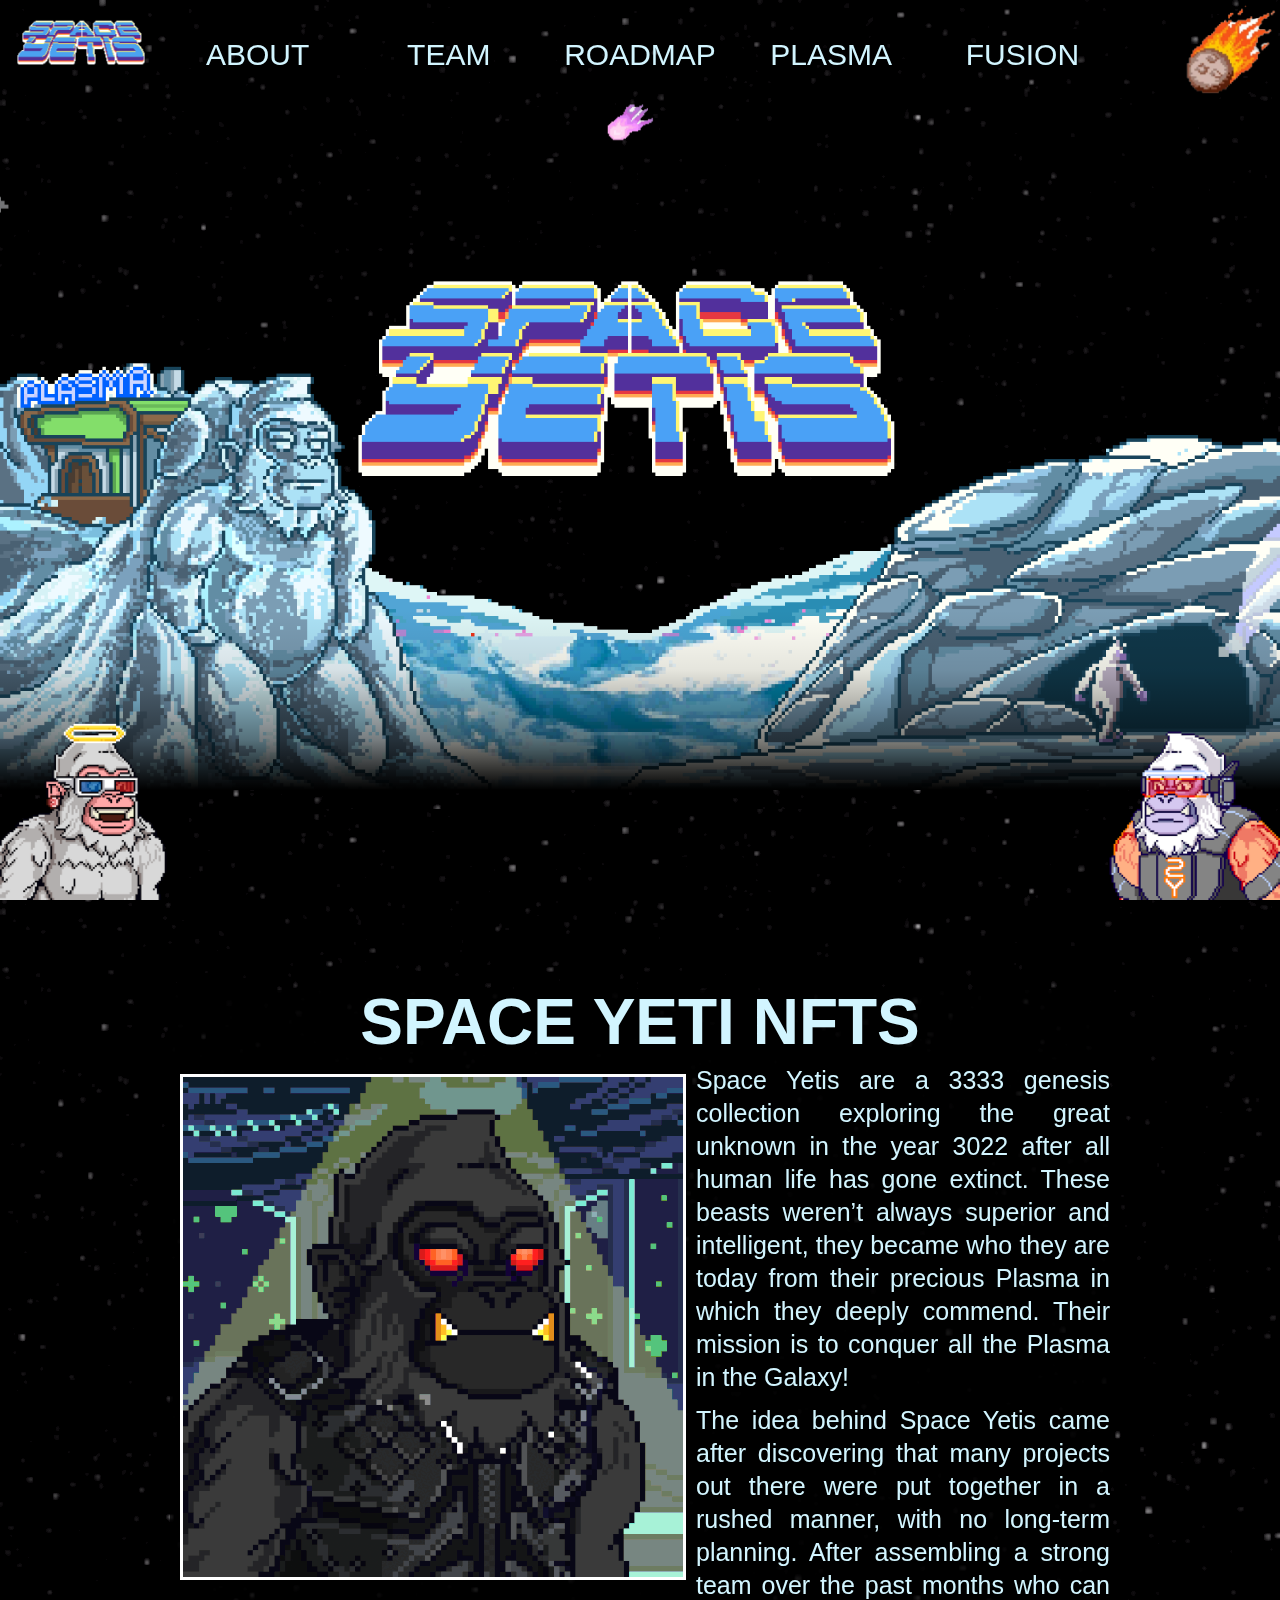
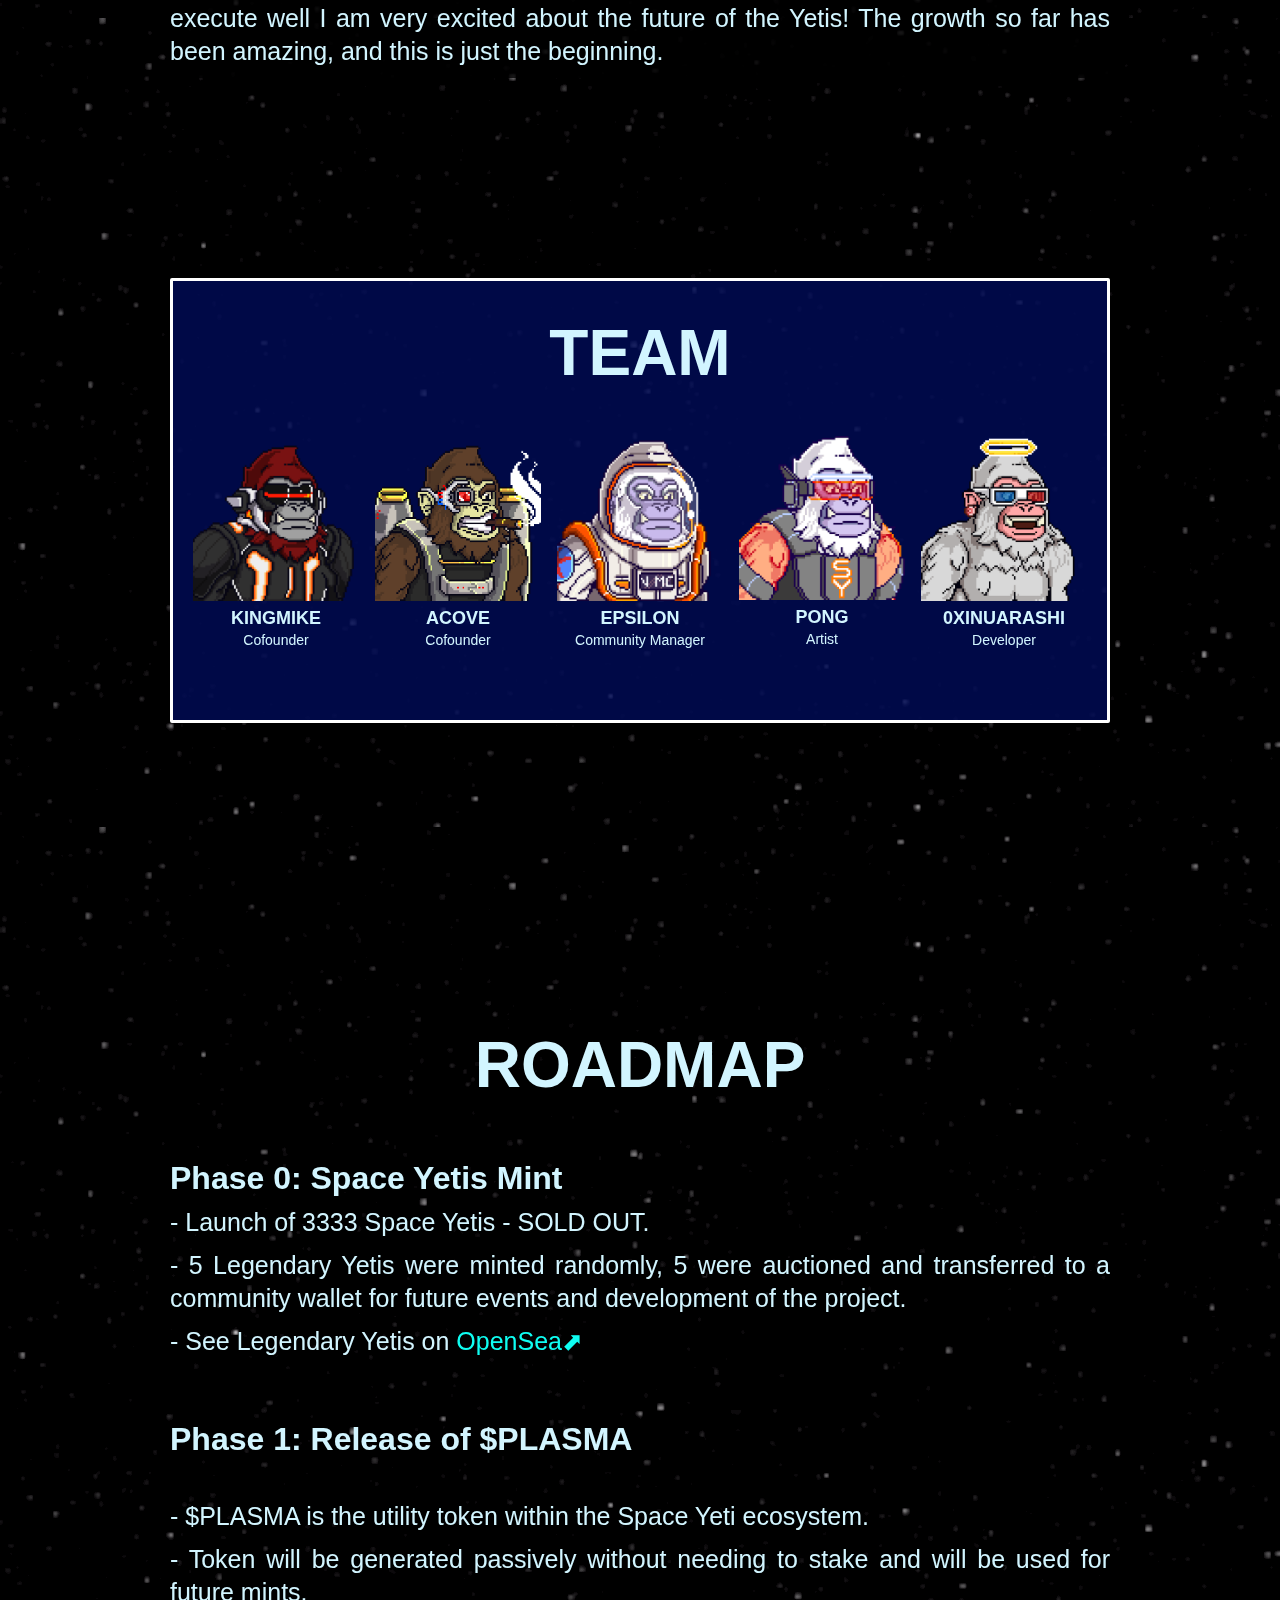
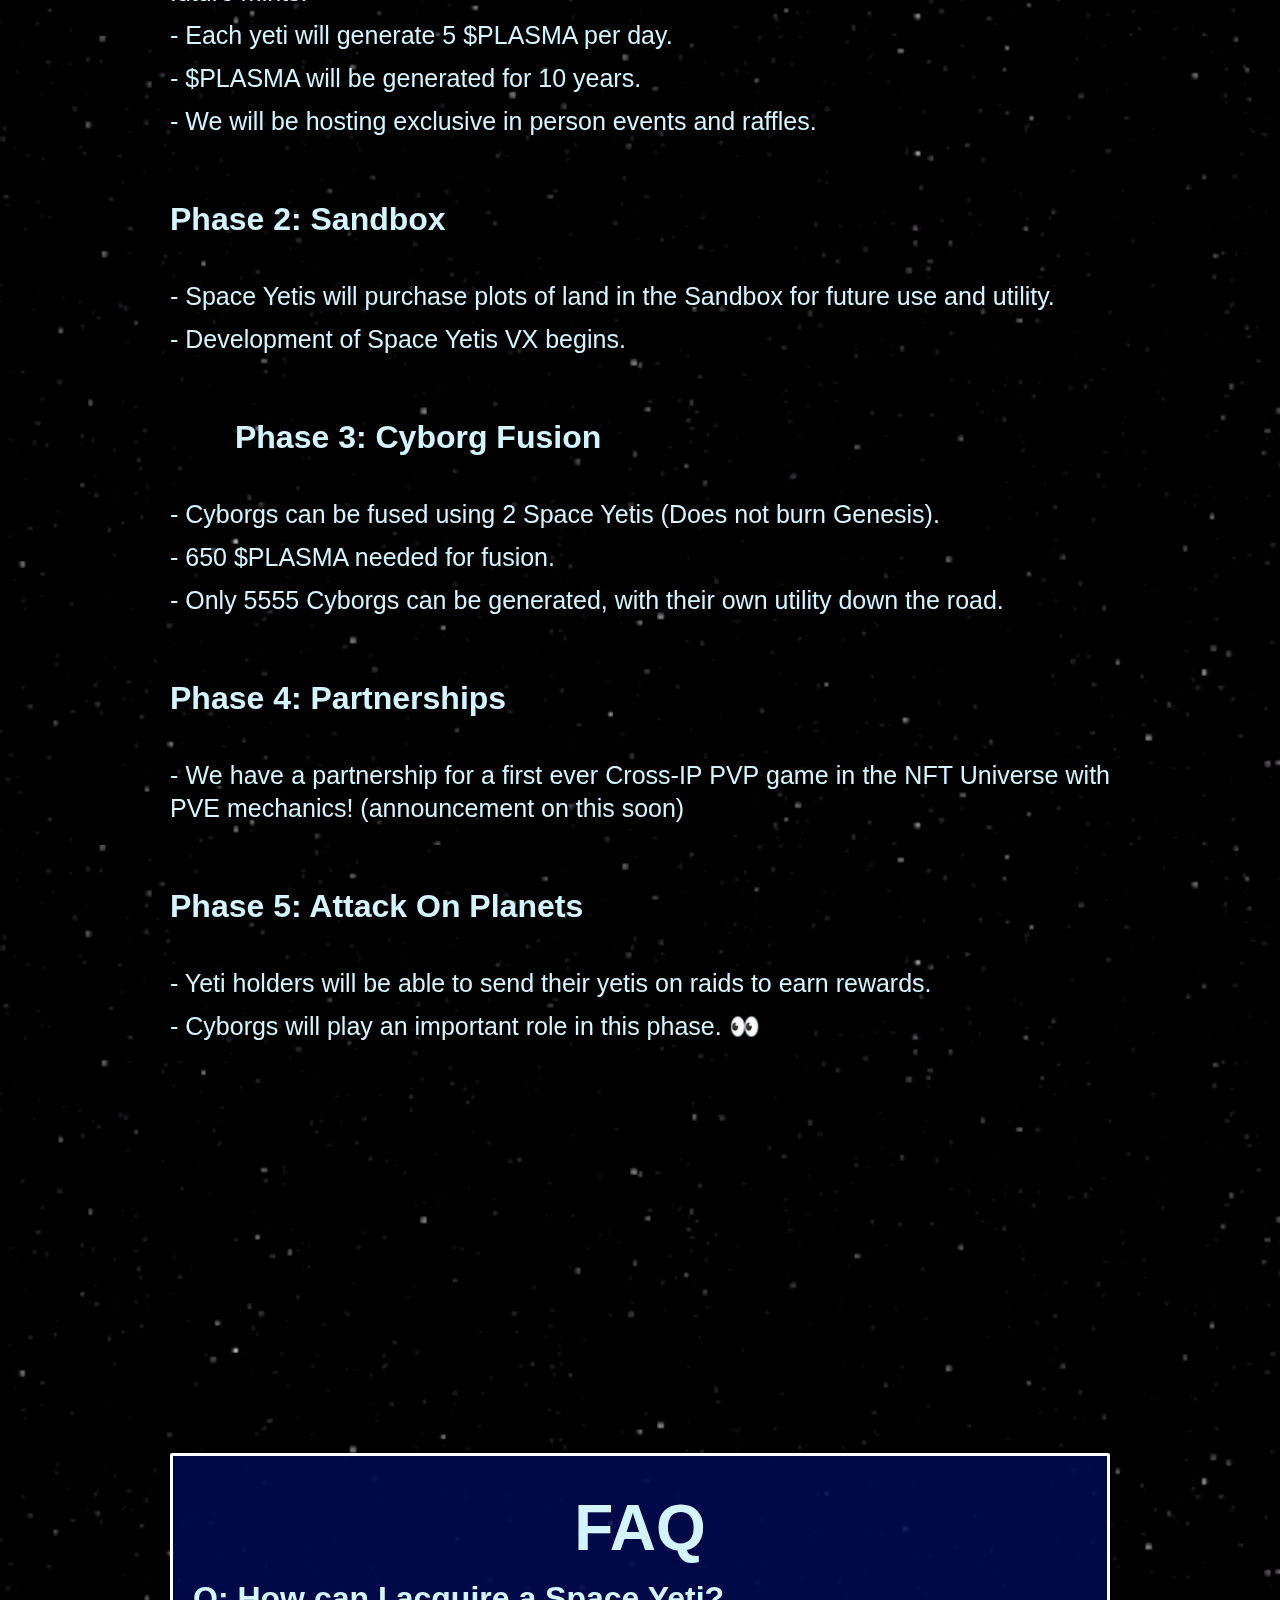
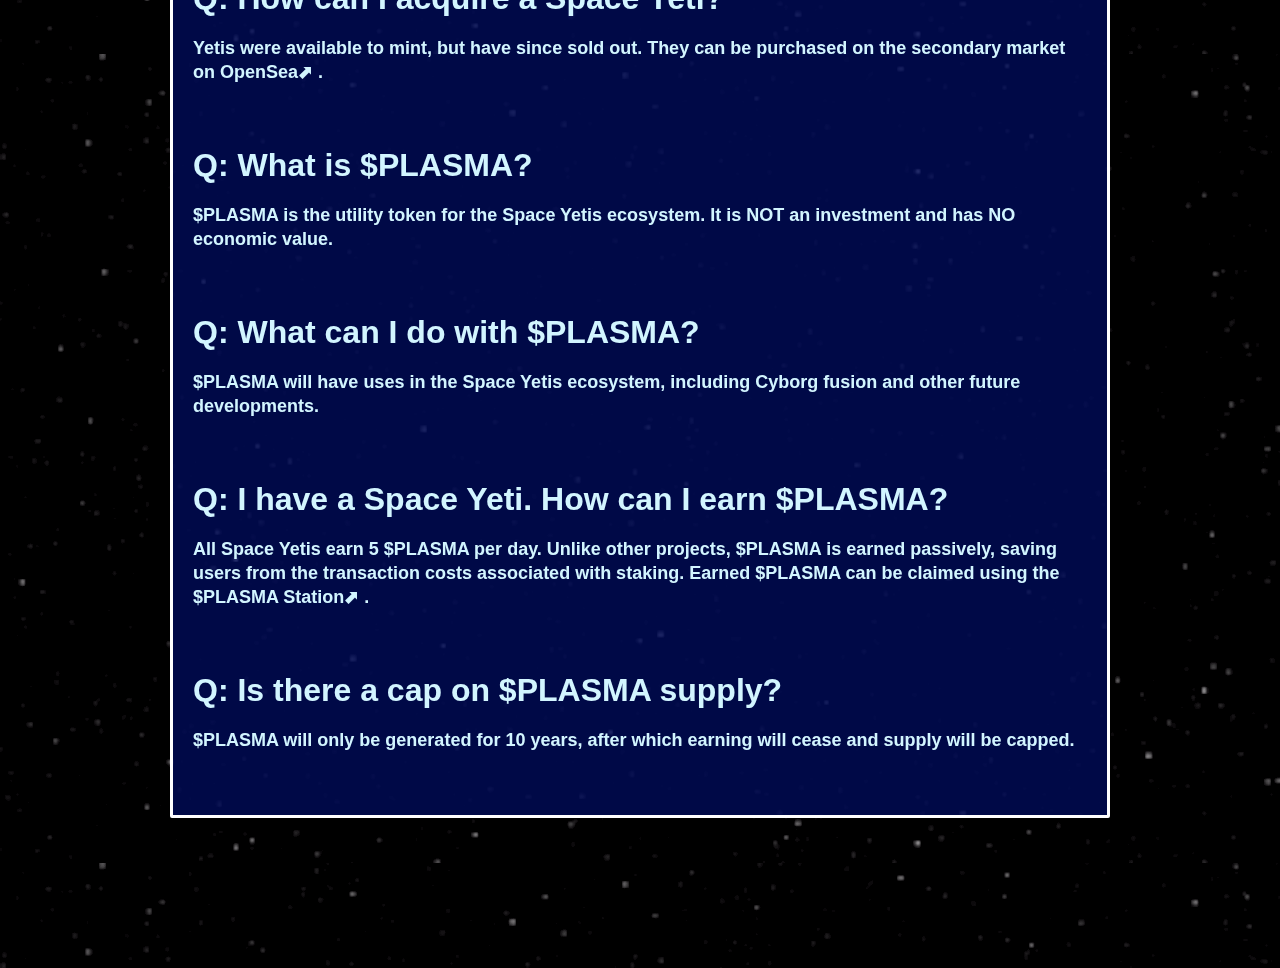
<file: index.html>
<!DOCTYPE html>
<html data-wf-page="611d0d9b752438d09b44e08e" data-wf-site="611d0d9b752438eba744e08d">
   <head>
      <meta charset="utf-8">
      <title>Space Yetis</title>
      <meta content="Space Yetis are a 3333 genesis collection exploring the great unknown in the year 3022 after all human life has gone extinct. Their mission is to conquer all the Plasma in the Galaxy!" name="description">
      <meta content="Space Yetis" property="og:title">
      <meta content="Space Yetis are a 3333 genesis collection exploring the great unknown in the year 3022 after all human life has gone extinct. Their mission is to conquer all the Plasma in the Galaxy!" property="og:description">
      <meta content="Space Yetis" property="twitter:title">
      <meta content="Space Yetis are a 3333 genesis collection exploring the great unknown in the year 3022 after all human life has gone extinct. Their mission is to conquer all the Plasma in the Galaxy!" property="twitter:description">
      <meta property="og:type" content="website">
      <meta property="og:image" content="https://raw.githubusercontent.com/saintmaxi/space-yetis/main/images/epsilon.png">
      <meta property="og:image:width" content="300">
      <meta property="og:image:height" content="300">
      <meta name="twitter:image" content="https://raw.githubusercontent.com/saintmaxi/space-yetis/main/images/epsilon.png"/> 
      <meta content="width=device-width, initial-scale=1" name="viewport">
      <meta content="Webflow" name="generator">
      <script src="js/webflow.js" type="text/javascript"></script>
      <link href="https://fonts.cdnfonts.com/css/minecraft-3" rel="stylesheet">
      <link href="css/yetis.webflow.css" rel="stylesheet" type="text/css">
      <link href="css/normalize.css" rel="stylesheet" type="text/css">
      <link href="css/index.css" rel="stylesheet" type="text/css">
      <script type="text/javascript">!function(o,c){var n=c.documentElement,t=" w-mod-";n.className+=t+"js",("ontouchstart"in o||o.DocumentTouch&&c instanceof DocumentTouch)&&(n.className+=t+"touch")}(window,document);</script>
      <link href="images/favicon.png" rel="shortcut icon" type="image/x-icon">
      <link href="images/webclip.png" rel="apple-touch-icon">
   </head>
   <body class="body">
      <img src="images/comet.png" class="fall meteor1">
      <img src="images/meteor.png" class="fall meteor2">
      <img src="images/meteor.png" class="fall meteor3">
      <img src="images/comet.png" class="fall meteor4">
      <img src="images/comet.png" class="fall meteor5">
      <img src="images/meteor.png" class="fall meteor6">
      <img src="images/ufo.png" class="ufo">


      <img src="images/inu-yeti.png" class="fix"/>
      <img src="images/yeti-base2.png" class="fix2"/>
      <a href="/#"><img id="logo" src="images/logo-cropped.gif"></a>
      <div id="top" class="section star-background wf-section">
         <div class="header w-container">
            <div class="w-layout-grid grid-header hide-on-mobile">
               <a href="./#about" class="link w-inline-block">
                  <div class="header-menu">ABOUT</div>
               </a>
               <a href="./#team" class="link w-inline-block">
                  <div class="header-menu">TEAM</div>
               </a>
               <a href="./#roadmap" class="link w-inline-block">
                  <div class="header-menu">ROADMAP</div>
               </a>
                  <a href="./plasma.html" class="link w-inline-block">
                  <div class="header-menu">PLASMA</div>
               </a>
               <a href="./fusion.html" class="link w-inline-block">
                  <div class="header-menu">FUSION</div>
               </a>
            </div>
            <div class="hide-on-desktop">
               <div style="text-align: center;">
                  <a href="./#about" class="link w-inline-block" style="width: 30%;">
                     <div class="header-menu">ABOUT</div>
                  </a>
                  <a href="./#team" class="link w-inline-block" style="width: 30%;">
                     <div class="header-menu">TEAM</div>
                  </a>
                  <a href="./#roadmap" class="link w-inline-block" style="width: 30%;">
                     <div class="header-menu">ROADMAP</div>
                  </a>
               </div>
               <div style="text-align: center;">
                  <a href="./plasma.html" class="link w-inline-block" style="width: 35%;">
                     <div class="header-menu">PLASMA</div>
                  </a>
                  <a href="./fusion.html" class="link w-inline-block" style="width: 35%;">
                     <div class="header-menu">FUSION</div>
                  </a>
               </div>
            </div>
         </div>
      </div>
      <div class="section banner wf-section hide-on-mobile">
         <img src="images/bannergif.gif" loading="lazy" alt="" class="banner-img banner-img3">
         <div class="gradiant"></div>
      </div>
      <div id="about" class="section body-section body-1 wf-section">
         <div class="container w-container box2">
                  <div style="text-align: center;">
                     <h1 class="body-heading section-title yeti-title">SPACE YETI NFTS</h1>
                        <img id = "main-yeti" src="images/yegis.gif" loading="lazy" alt="">
                     <div class="body-text">
                        <p>Space Yetis are a 3333 genesis collection exploring the great unknown in the year 3022 after all human life has gone extinct. These beasts weren’t always superior and intelligent, they became who they are today from their precious Plasma in which they deeply commend. Their mission is to conquer all the Plasma in the Galaxy! </p>
                        <p>The idea behind Space Yetis came after discovering that many projects out there were put together in a rushed manner, with no long-term planning. After assembling a strong team over the past months who can execute well I am very excited about the future of the Yetis! The growth so far has been amazing, and this is just the beginning. </p>
                     </div>
                  </div>
         </div>
      </div>
      <div id="team" class="section body-1 wf-section">
         <div class="container w-container box  w-container2">
         <div class="container w-container">
            <h1 class="body-heading center-div section-title">TEAM</h1>
         </div>
         <div class="container w-container">
            <div class="w-layout-grid grid">
               <div class="link w-inline-block center-div">
                  <img src="images/Mike.png" loading="lazy" width="180" sizes="(max-width: 400px) alt="" style="transform: translate3d(0px, 0px, 0px) scale3d(1, 1, 1) rotateX(0deg) rotateY(0deg) rotateZ(0deg) skew(0deg, 0deg); transform-style: preserve-3d;">
                  <h4 class="heading-5 team">KINGMIKE</h4>
                  Cofounder
               </div>
               <div class="link w-inline-block center-div">
                  <img src="images/acove.png" loading="lazy" width="180" sizes="(max-width: 400px) alt="" style="transform: translate3d(0px, 0px, 0px) scale3d(1, 1, 1) rotateX(0deg) rotateY(0deg) rotateZ(0deg) skew(0deg, 0deg); transform-style: preserve-3d;">
                  <h4 class="heading-5 team">ACOVE</h4>
                  Cofounder
               </div>
               <div class="link w-inline-block center-div">
                  <img src="images/epsilon.png" loading="lazy" width="180" sizes="(max-width: 400px) alt="" style="transform: translate3d(0px, 0px, 0px) scale3d(1, 1, 1) rotateX(0deg) rotateY(0deg) rotateZ(0deg) skew(0deg, 0deg); transform-style: preserve-3d;">
                  <h4 class="heading-5  team">EPSILON</h4>
                  Community Manager
               </div>
               <div class="link w-inline-block center-div">
                  <img src="images/pong.png" loading="lazy" width="180" sizes="(max-width: 400px) 86vw, 248px" alt="" style="transform: translate3d(0px, 0px, 0px) scale3d(1, 1, 1) rotateX(0deg) rotateY(0deg) rotateZ(0deg) skew(0deg, 0deg); transform-style: preserve-3d;">
                  <h4 class="heading-5 team">PONG</h4>
                  Artist
               </div>
               <div class="link w-inline-block center-div">
                  <img src="images/inu-yeti.png" loading="lazy" width="180" sizes="(max-width: 400px) 86vw, 248px" alt="" style="transform: translate3d(0px, 0px, 0px) scale3d(1, 1, 1) rotateX(0deg) rotateY(0deg) rotateZ(0deg) skew(0deg, 0deg); transform-style: preserve-3d;">
                  <h4 class="heading-5 team">0XINUARASHI</h4>
                  Developer
               </div>
            </div>
         </div>
          </div>
      </div>

      <div id="roadmap" class="section body-1 wf-section">
         <div class="container w-container">
            <div id="inner-roadmap" class="scroll">
               <h1 class="body-heading section-title">ROADMAP</h1>
               <div class="body-text">
                  <br>
                  <h2 class="body-heading">Phase 0: Space Yetis Mint</h2>
                  <p>- Launch of 3333 Space Yetis - SOLD OUT.</p>
                  <p>- 5 Legendary Yetis were minted randomly, 5 were auctioned and transferred to a community wallet for future events and development of the project.</p>
                  <p>- See Legendary Yetis on <a href="https://opensea.io/collection/space-yetis-official?search[sortAscending]=true&search[sortBy]=PRICE&search[stringTraits][0][name]=LEGENDARY&search[stringTraits][0][values][0]=Pepe%20Yeti&search[stringTraits][0][values][1]=Monkey%20King%20Yeti&search[stringTraits][0][values][2]=Mecha%20Yeti&search[stringTraits][0][values][3]=Custom%20Yeti%202&search[stringTraits][0][values][4]=Custom%20Yeti%201&search[stringTraits][0][values][5]=Chewbacca%20Yeti&search[stringTraits][0][values][6]=Celestial%20Yeti&search[stringTraits][0][values][7]=Astro%20Yeti&search[stringTraits][0][values][8]=Alien%20Yeti&search[stringTraits][0][values][9]=Alpha%20Yeti" style="color: #0FFEF2" target="_blank" class="link">OpenSea⬈</a></p>
                  <br>
                  <h2 class="body-heading">Phase 1: Release of $PLASMA</h2>
                  <br>
                  <p>- $PLASMA is the utility token within the Space Yeti ecosystem.</p>
                  <p>- Token will be generated passively without needing to stake and will be used for future mints.</p>
                  <p>- Each yeti will generate 5 $PLASMA per day.</p>
                  <p>- $PLASMA will be generated for 10 years.</p>
                  <p>- We will be hosting exclusive in person events and raffles.</p>
                  <br>
                  <h2 class="body-heading">Phase 2: Sandbox</h2>
                  <br>
                  <p>- Space Yetis will purchase plots of land in the Sandbox for future use and utility.</p>
                  <p>- Development of Space Yetis VX begins.</p>
                  <br>
                  <h2 class="body-heading"><span class="one">></span><span class="two">></span><span class="three">></span> Phase 3: Cyborg Fusion</h2> 
                  <br>
                  <p>- Cyborgs can be fused using 2 Space Yetis (Does not burn Genesis).</p>
                  <p>- 650 $PLASMA needed for fusion.</p>
                  <p>- Only 5555 Cyborgs can be generated, with their own utility down the road.</p>
                  <br>
                  <h2 class="body-heading">Phase 4: Partnerships</h2>
                  <br>
                  <p>- We have a partnership for a first ever Cross-IP PVP game in the NFT Universe with PVE mechanics! (announcement on this soon)</p>
                  <br>
                  <h2 class="body-heading">Phase 5: Attack On Planets</h2>
                  <br>
                  <p>- Yeti holders will be able to send their yetis on raids to earn rewards.</p>
                  <p>- Cyborgs will play an important role in this phase. 👀</p>
               </div>
            </div>
         </div>
      </div>

      <div id="faq" class="section body-1 wf-section">
         <div class="container w-container box">
            <h1 class="body-heading section-title">FAQ</h1>
            <div class="body-text">
               <h2>Q: How can I acquire a Space Yeti?<h2>
               <h4>Yetis were available to mint, but have since sold out. They can be purchased on the secondary market on <a href="https://opensea.io/collection/space-yetis-official" target="_blank" class="link">OpenSea⬈</a> .</h4>
               <br>
               <h2>Q: What is $PLASMA?<h2>
               <h4>$PLASMA is the utility token for the Space Yetis ecosystem. It is NOT an investment and has NO economic value.</h4>
               <br>
               <h2>Q: What can I do with $PLASMA?<h2>
               <h4>$PLASMA will have uses in the Space Yetis ecosystem, including Cyborg fusion and other future developments.</h4>
               <br>
               <h2>Q: I have a Space Yeti. How can I earn $PLASMA?<h2>
               <h4>All Space Yetis earn 5 $PLASMA per day. Unlike other projects, $PLASMA is earned passively, saving users from the transaction costs associated with staking. Earned $PLASMA can be claimed using the <a href="plasma.html" target="_blank" class="link">$PLASMA Station⬈</a> .</h4>
               <br>
               <h2>Q: Is there a cap on $PLASMA supply?<h2>
               <h4>$PLASMA will only be generated for 10 years, after which earning will cease and supply will be capped.</h4>
               <br>
            </div>
         </div>
      </div>
      <div>
         <div class="section body-section footer wf-section">
            <div class="container w-container footer-section">
               <div class="w-row">
                  <a href="https://twitter.com/SpaceYetisNFT" target="_blank" class="link w-inline-block">
                     <img src="images/twitter.png" loading="lazy" alt="">
                  </a>
                  <a href="https://discord.gg/spaceyetisnft" target="_blank" class="link w-inline-block">
                     <img src="images/discord.png" loading="lazy" alt="">
                  </a>
                  <a href="https://opensea.io/collection/space-yetis-official" target="_blank" class="link w-inline-block">
                     <img src="images/opensea.png" loading="lazy" alt="">
                  </a>
                  <a href="https://looksrare.org/collections/0x33a39af0F83E9D46a055e6eEbde3296D26d916F4" target="_blank" class="link w-inline-block">
                     <img src="images/looks-green.png" loading="lazy" alt="">
                  </a>
                  <a href="https://etherscan.io/address/0x33a39af0f83e9d46a055e6eebde3296d26d916f4" target="_blank" class="link w-inline-block">
                     <img src="images/etherscan.png" loading="lazy" alt="">
                  </a>
               </div>
            </div>
         </div>
      </div>
      <script src="https://d3e54v103j8qbb.cloudfront.net/js/jquery-3.5.1.min.dc5e7f18c8.js?site=611d0d9b752438eba744e08d" type="text/javascript" integrity="sha256-9/aliU8dGd2tb6OSsuzixeV4y/faTqgFtohetphbbj0=" crossorigin="anonymous"></script>
      <script type="application/javascript"
         src="https://cdn-cors.ethers.io/lib/ethers-5.5.1.umd.min.js"></script>
      <link href="css/webflow.css" rel="stylesheet" type="text/css">
      <script src="./scripts/animations.js"></script>

   </body>
</html>
</file>
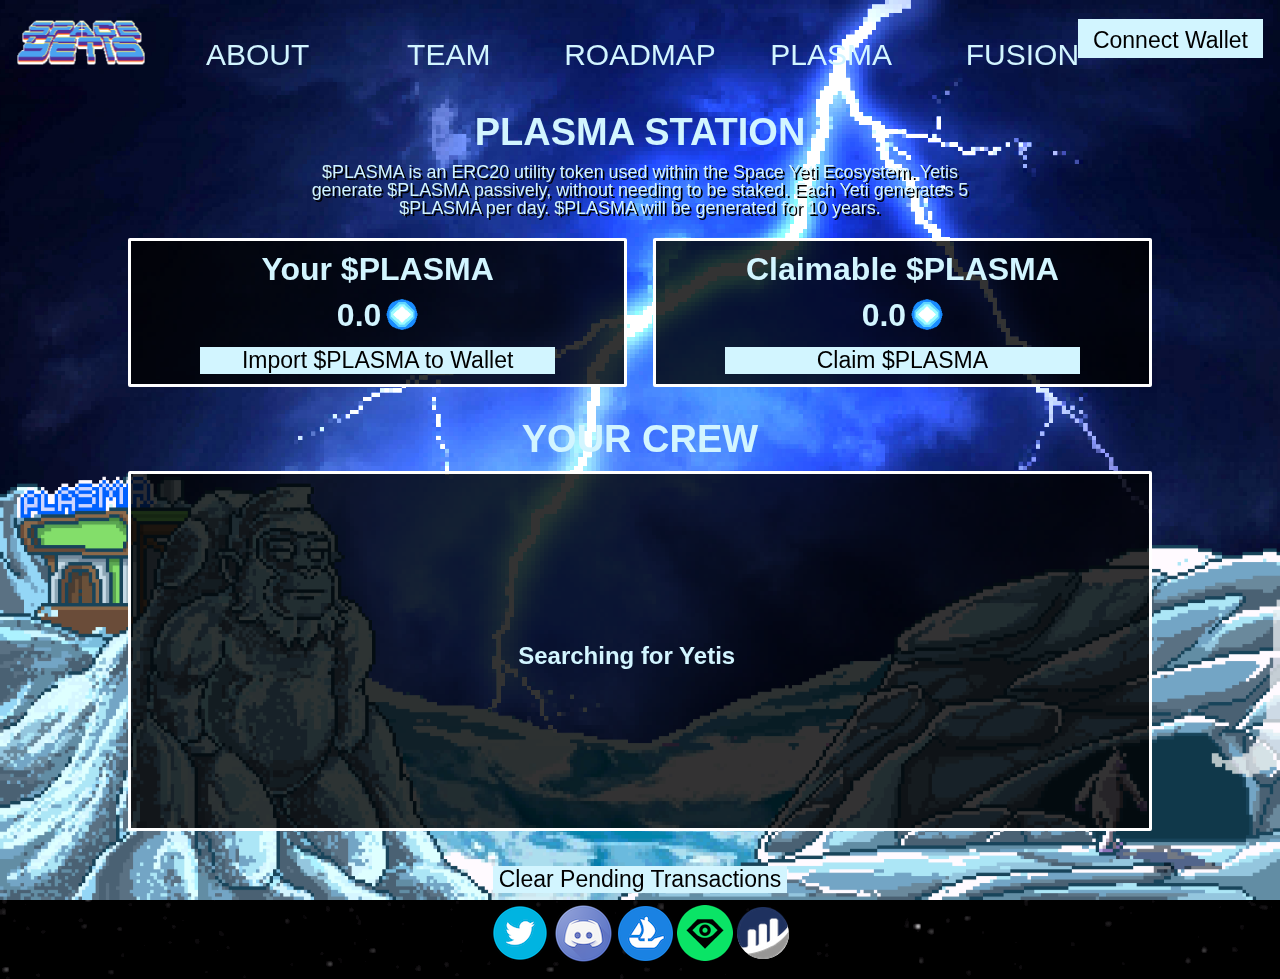
<file: plasma.html>
<!DOCTYPE html>
<html data-wf-page="611d0d9b752438d09b44e08e" data-wf-site="611d0d9b752438eba744e08d">
   <head>
      <meta charset="utf-8">
      <title>Space Yetis</title>
      <link href="css/MinecraftRegular-Bmg3.otf" rel="stylesheet" type="text/css"/>
      <link href="https://fonts.cdnfonts.com/css/minecraft-3" rel="stylesheet">
      <meta content="Space Yetis are a 3333 genesis collection exploring the great unknown in the year 3022 after all human life has gone extinct. Their mission is to conquer all the Plasma in the Galaxy!" name="description">
      <meta content="Space Yetis" property="og:title">
      <meta content="Space Yetis are a 3333 genesis collection exploring the great unknown in the year 3022 after all human life has gone extinct. Their mission is to conquer all the Plasma in the Galaxy!" property="og:description">
      <meta content="Space Yetis" property="twitter:title">
      <meta content="Space Yetis are a 3333 genesis collection exploring the great unknown in the year 3022 after all human life has gone extinct. Their mission is to conquer all the Plasma in the Galaxy!" property="twitter:description">
      <meta property="og:type" content="website">
      <meta property="og:image" content="https://raw.githubusercontent.com/saintmaxi/space-yetis/main/images/epsilon.png">
      <meta property="og:image:width" content="300">
      <meta property="og:image:height" content="300">
      <meta name="twitter:image" content="https://raw.githubusercontent.com/saintmaxi/space-yetis/main/images/epsilon.png"/> 
      <meta content="width=device-width, initial-scale=1" name="viewport">
      <meta content="Webflow" name="generator">
      <link href="css/normalize.css" rel="stylesheet" type="text/css">
      <link href="css/webflow.css" rel="stylesheet" type="text/css">
      <link href="css/yetis.webflow.css" rel="stylesheet" type="text/css">
      <link href="css/plasma.css" rel="stylesheet" type="text/css">
      <script type="text/javascript">!function(o,c){var n=c.documentElement,t=" w-mod-";n.className+=t+"js",("ontouchstart"in o||o.DocumentTouch&&c instanceof DocumentTouch)&&(n.className+=t+"touch")}(window,document);</script>
      <link href="images/favicon.png" rel="shortcut icon" type="image/x-icon">
      <link href="images/webclip.png" rel="apple-touch-icon">
   </head>
   <body class="body">
      <a href="/index.html"><img id="logo" src="images/logo-cropped.gif"></a>
      <span class="hide-on-mobile"><a id="account" href="#" class="button connect-button w-node-_7bf6e2c3-029b-2b2d-f2d4-ec4f2625100b-9b44e08e w-button" onclick=connect()>Connect Wallet</a></span>
      <div id="top" class="section star-background wf-section">
         <div class="header w-container">
            <div class="w-layout-grid grid-header hide-on-mobile">
               <a href="./#about" class="link w-inline-block">
                  <div class="header-menu">ABOUT</div>
               </a>
               <a href="./#team" class="link w-inline-block">
                  <div class="header-menu">TEAM</div>
               </a>
               <a href="./#roadmap" class="link w-inline-block">
                  <div class="header-menu">ROADMAP</div>
               </a>
               <a href="./plasma.html" class="link w-inline-block">
                  <div class="header-menu">PLASMA</div>
               </a>
               <a href="./fusion.html" class="link w-inline-block">
                  <div class="header-menu">FUSION</div>
               </a>
            </div>
            <div class="hide-on-desktop">
               <div style="text-align: center;">
                  <a href="./#about" class="link w-inline-block" style="width: 30%;">
                     <div class="header-menu">ABOUT</div>
                  </a>
                  <a href="./#team" class="link w-inline-block" style="width: 30%;">
                     <div class="header-menu">TEAM</div>
                  </a>
                  <a href="./#roadmap" class="link w-inline-block" style="width: 30%;">
                     <div class="header-menu">ROADMAP</div>
                  </a>
               </div>
               <div style="text-align: center;">
                  <a href="./plasma.html" class="link w-inline-block" style="width: 35%;">
                     <div class="header-menu">PLASMA</div>
                  </a>
                  <a href="./fusion.html" class="link w-inline-block" style="width: 35%;">
                     <div class="header-menu">FUSION</div>
                  </a>
               </div>
            </div>
            <span class="hide-on-desktop" style="text-align: center;">
               <a id="mobile-account" href="#" class="button connect-button w-node-_7bf6e2c3-029b-2b2d-f2d4-ec4f2625100b-9b44e08e w-button" onclick=connect()>Connect Wallet</a>
            </span>
         </div>
      </div>
      <h1 style="text-align: center;">PLASMA STATION</h1>
      <p id="plasma-description"> $PLASMA is an ERC20 utility token used within the Space Yeti Ecosystem. Yetis generate $PLASMA passively, without needing to be staked. Each Yeti generates 5 $PLASMA per day. $PLASMA will be generated for 10 years.</p>
      <div class="lightning flashit"></div><br>
      <div id="plasma-balances">
         <div id="your-plasma-container" class="box box2 plasma-balance-container">
            <h2>Your $PLASMA</h2>
            <h2><span id="your-plasma">0.0</span><img src='./images/plasma.png' width=32 style="margin-bottom:6px;margin-left:5px"></h2>
            <button class=" button" onclick="importPlasmaToWallet()">Import $PLASMA to Wallet </button>
         </div>
         <div class="box box2 plasma-balance-container"> 
            <h2>Claimable $PLASMA</h2>
            <h2><span id="claimable-plasma">0.0</span><img src='./images/plasma.png' width=32 style="margin-bottom:6px;margin-left:5px"></h2>
            <button class=" button" onclick="claimPlasma()">Claim $PLASMA </button>
         </div>
      </div>
      <div class="hidden" id="migration-section">
         <div class="container box box2" style="margin-top:0;width:100%;">
            <h2>MIGRATE $PLASMA</h2>
            <p id="migration-description"> A contract migration is required to update your pending balances. Migration will happen passively whenever you transfer a Space Yeti, or you can manually migrate using the button below.
            </p><br>
            <button class=" button" onclick="migrate()">Migrate $PLASMA </button>
         </div>
      </div><br>
      <h1 style="text-align: center;">YOUR CREW</h1>
      <div id="your-yeti-section">
         <div id="available-yeti-images" class="container box3" style="margin-top:0;width:100%;">
            <h3>Searching for Yetis <span class="one">.</span><span class="two">.</span><span class="three">.</span></h3>
         </div>
      </div><br>
         <img src="images/mintbanner.gif" loading="lazy" alt="" class="banner-img fixed-banner">
      </div>
  <div id="pending-transactions"></div>
  <div>
   <div class="section body-section footer wf-section">
      <div class="container w-container footer-section">
      <button class="button" id="clear-button" onclick="clearPendingTxs()">Clear Pending Transactions</button>
         <div class="w-row">
            <a href="https://twitter.com/SpaceYetisNFT" target="_blank" class="link w-inline-block">
               <img src="images/twitter.png" loading="lazy" alt="">
            </a>
            <a href="https://discord.gg/spaceyetisnft" target="_blank" class="link w-inline-block">
               <img src="images/discord.png" loading="lazy" alt="">
            </a>
            <a href="https://opensea.io/collection/space-yetis-official" target="_blank" class="link w-inline-block">
               <img src="images/opensea.png" loading="lazy" alt="">
            </a>
            <a href="https://looksrare.org/collections/0x33a39af0F83E9D46a055e6eEbde3296D26d916F4" target="_blank" class="link w-inline-block">
               <img src="images/looks-green.png" loading="lazy" alt="">
            </a>
            <a href="https://etherscan.io/address/0x33a39af0f83e9d46a055e6eebde3296d26d916f4" target="_blank" class="link w-inline-block">
               <img src="images/etherscan.png" loading="lazy" alt="">
            </a>
         </div>
      </div>
   </div>
</div>
   </body>
      <script src="https://d3e54v103j8qbb.cloudfront.net/js/jquery-3.5.1.min.dc5e7f18c8.js?site=611d0d9b752438eba744e08d" type="text/javascript" integrity="sha256-9/aliU8dGd2tb6OSsuzixeV4y/faTqgFtohetphbbj0=" crossorigin="anonymous"></script>
      <script src="js/webflow.js" type="text/javascript"></script>
      <script type="application/javascript"
         src="https://cdn-cors.ethers.io/lib/ethers-5.5.1.umd.min.js"></script>
      <script src="./scripts/timer-public.js"></script>
      <script type="text/javascript" src="scripts/utils.js" defer></script> 
      <script type="text/javascript" src="scripts/plasma.js" defer></script> 
   </body>
</html>
</file>
<file: css/yetis.webflow.css>
.w-layout-grid {
	display: -ms-grid;
	display: grid;
	grid-auto-columns: 1fr;
	-ms-grid-columns: 1fr 1fr;
	grid-template-columns: 1fr 1fr;
	-ms-grid-rows: auto auto;
	grid-template-rows: auto auto;
	grid-row-gap: 16px;
	grid-column-gap: 16px
}

html, body {
	overscroll-behavior: none;
	font-family: Minecraft, sans-serif;
	margin: 0;
	width: 100%;
	height: 100%;
}

select {
	color: black;
	font-size: 23px;
	line-height: 25px;
	padding-bottom: 5px;
}

p {
            text-align: justify;
            font-size: 25px;
            text-shadow: 2px 2px black;
        }

#main-yeti {
	float: left; 
    margin: 10px;
	border: 3px solid white;
}

#logo {
	position: absolute;
    display: inline;
    text-align: center;
    top: 19px;
    left: 17px;
	width: 10vw;
}


.body {
	background-image: url(../images/stars.gif);
	font-family: 'Minecraft', sans-serif;
	background-size: auto;
	background-repeat: repeat;
	color: #d2f5ff;
}

.grid {
	justify-items: center;
	-webkit-box-align: center;
	-webkit-align-items: center;
	-ms-flex-align: center;
	align-items: center;
	grid-template-areas: "Area Area";
	-ms-grid-columns: 1fr 1fr 1fr 1fr 1fr;
	grid-template-columns: 1fr 1fr 1fr 1fr 1fr;
	-ms-grid-rows: auto;
	grid-template-rows: auto
}

.grid-header {
	justify-items: center;
	-webkit-box-align: center;
	-webkit-align-items: center;
	-ms-flex-align: center;
	align-items: center;
	grid-template-areas: "Area Area";
	-ms-grid-columns: 1fr 1fr 1fr 1fr 1fr;
	grid-template-columns: 1fr 1fr 1fr 1fr 1fr;
	-ms-grid-rows: auto;
	grid-template-rows: auto
}

.header-text {
	font-size: 30px;
	line-height: 45px
}

.header {
	padding-top: 40px;
	padding-bottom: 40px
}

.header-menu {
	font-size: 30px;
	line-height: 30px
}

.text-block {
	font-size: 25px;
	line-height: 30px
}

.text-block-2 {
	font-size: 25px;
	line-height: 30px
}

.body-text {
	font-size: 33px;
	line-height: 33px;
	text-align: left
}

.description-container {
	max-width: 800px
}

.message-container {
	max-width: 900px;
	padding-bottom: 100px
}

.message-div {
	padding: 15px 20px;
	border-style: solid;
	border-width: 4px;
	border-color: #00fff2;
	border-radius: 9px
}

.message-text {
	font-family: 'Minecraft', sans-serif;
	font-size: 20px;
	line-height: 25px;
	text-align: center
}

.banner-text {
	font-family: 'Minecraft', sans-serif;
	color: #dedcff;
	font-size: 50px;
	text-align: center;
}

#public {
	display: none;
}

.section {
	padding-top: 100px;
	padding-bottom: 100px;
	background-position: 0 0;
	background-size: 500px

}

.section.star-background {
	background-position: 50% 50%;
	background-size: 500px
}

.banner img {
	object-fit: fill;
	z-index: -5;
}

.banner-img3 {
	margin-top: 13vh;
}

.gradiant{
  background:rgba(255, 255, 255, 0) linear-gradient(to bottom, rgba(0, 0, 0, 0) 10%, rgb(0 0 0 / 10%) 40%, rgb(0 0 0 / 50%) 75%, rgb(0 0 0) 100%) repeat scroll 0 0;
  position: relative;
  margin-top: -200px;
  height: 200px;
}

.section.footer {
	padding-top: 10px;
	padding-bottom: 10px;
	background-position: 100% 50%;
	background-size: cover;
	background-repeat: no-repeat;
}

.footer .link {
	transition: transform ease 300ms;
}

.footer .link:hover {
  transform: translate(0, -5px);
}

.lightning{
  position: fixed;
  top: 0;
  left: 0;
  width: 100%;
  height: 100%;
  background: url('../images/lightning.png');
  background-position: center center;
  background-origin: content-box;
  background-size: cover;
  background-attachment: fixed;
  -webkit-filter: brightness(2);
  filter: brightness(2);
  -o-filter: brightness(2);
  -moz-filter: brightness(2);
  z-index: -1;
}

#reveal-countdown{ 
	font-size: 20px;
}

#balance {
	color: white;
}

#claimable{
	color: white;
}

.flashit{
	-webkit-animation: flash ease-out 8s infinite;
	-moz-animation: flash ease-out 8s infinite;
	animation: flash ease-out 8s infinite;
	animation-delay: 0s;
}

@-webkit-keyframes flash {
	from { opacity: 0; } 
  92% { opacity: 0; }
	93% { opacity: 0.6; }
  94% { opacity: 0.2; }
  96% { opacity: 0.9; } 
	to { opacity: 0; }
}

@keyframes flash {
	from { opacity: 0; } 
    92% { opacity: 0; }
	93% { opacity: 0.6; }
    94% { opacity: 0.2; }
    96% { opacity: 1; } 
	to { opacity: 0; }
}

#claim {
	padding:  10px;
}

.section-2 {
	background-position: 50% 50%;
	background-size: cover;
}

.grid-2 {
	-ms-grid-columns: 1fr;
	grid-template-columns: 1fr;
	-ms-grid-rows: auto auto auto auto;
	grid-template-rows: auto auto auto auto
}

.footer-text {
	font-size: 18px
}

.footer-text.big {
	font-size: 30px;
	line-height: 35px
}

.footer-section {
	margin: auto;
	padding: 5px;
	width: 100%;
	text-align: center;
}

.center-div {
	display: -webkit-box;
	display: -webkit-flex;
	display: -ms-flexbox;
	display: flex;
	margin-bottom: 50px;
	-webkit-box-orient: vertical;
	-webkit-box-direction: normal;
	-webkit-flex-direction: column;
	-ms-flex-direction: column;
	flex-direction: column;
	-webkit-box-pack: center;
	-webkit-justify-content: center;
	-ms-flex-pack: center;
	justify-content: center;
	-webkit-box-align: center;
	-webkit-align-items: center;
	-ms-flex-align: center;
	align-items: center
}

.button {
	background-color: #d2f5ff;
	color: #000;
	font-size: 23px;
	line-height: 25px
}

.button.mint-button {
	margin-top: 10px;
	padding-bottom: 5px;
	text-align: center
}

.button.connect-button {
	padding-bottom: 5px;
	text-align: center
}

.link {
	color: #d2f5ff;
	text-decoration: none
}

.link:hover {
    color: #f0fcff;
}

.section-title{
	font-size:  64px;
	line-height:  64px;
	text-align: center;
}
#clear-button {
	margin-bottom: 10px;
}

#clear-button:hover {
	background-color: #f0fcff;
}

.grid-3 {
	justify-items: center;
	-webkit-box-align: center;
	-webkit-align-items: center;
	-ms-flex-align: center;
	align-items: center;
	-ms-grid-columns: 1fr 1fr 1fr;
	grid-template-columns: 1fr 1fr 1fr;
	-ms-grid-rows: auto;
	grid-template-rows: auto
}

.grid-4 {
	-ms-grid-columns: 1fr 1fr 1fr;
	grid-template-columns: 1fr 1fr 1fr;
	-ms-grid-rows: auto;
	grid-template-rows: auto
}

.image-show {
	display: -webkit-box;
	display: -webkit-flex;
	display: -ms-flexbox;
	display: flex;
	-webkit-box-orient: vertical;
	-webkit-box-direction: normal;
	-webkit-flex-direction: column;
	-ms-flex-direction: column;
	flex-direction: column;
	-webkit-box-align: center;
	-webkit-align-items: center;
	-ms-flex-align: center;
	align-items: center
}

.div-block {
	padding-top: 5px;
	padding-right: 15px;
	padding-left: 15px;
	background-color: hsla(0, 0%, 100%, .21);
	opacity: 1
}

.banner-img {
	width: 100%;
}

#title-name {
	margin-top: 10vh;
	text-align: center;
	font-size: 17vh;
	margin-bottom: 5vh;
	line-height: 17vh;
	color: #eded78;
	text-shadow: 6px 7px #795a23, 0 1px 7px black, 1px 0 black, 0 -1px black;
}

#title-footer{
	text-align: center;
	font-size: 5vh;
	margin-bottom: 10vh;
	line-height: 5vh;
	color: #eded78;
	text-shadow: 6px 7px #795a23, 0 1px 7px black, 1px 0 black, 0 -1px black;
}

.show-image {
	margin-bottom: 10px;
}

@media screen and (max-width: 1000px) {

	.grid {
	    grid-template-areas:
	        "Area Area"
	        "Area-2 Area-2"
	        "Area-3 Area-3";
	    -ms-grid-columns: 1fr 1fr;
	    grid-template-columns: 1fr 1fr;
	    -ms-grid-rows: auto auto auto;
	    grid-template-rows: auto auto auto;
	    text-align: center;
	}

	.banner-img3 {
		margin-top: 13vh;
	}

	.gradiant{
	  background:rgba(255, 255, 255, 0) linear-gradient(to bottom, rgba(0, 0, 0, 0) 10%, rgb(0 0 0 / 10%) 40%, rgb(0 0 0 / 50%) 75%, rgb(0 0 0) 100%) repeat scroll 0 0;
	  position: relative;
	  margin-top: -200px;
	  height: 200px;
	  width:  100%;
	}

	.banner-img3 {
		margin-top: 13vh;
	}

	#main-yeti{
		width: 90%;
		margin-left: 5%;
		margin-right: 5%;
		border: 3px solid white;
	}

	#roadmap, #team, #inner-roadmap, #faq {
		padding: 5px;
	}

	.footer-section {
		margin: auto;
		padding: 5px;
		width: 100%;
		text-align: center;
	}

	.fall {
		visibility: hidden;
	}
}

.banner {
	padding-top: 10px;
	position: relative;
	z-index: -2;
}

.team {
	margin-top: 5px;
	margin-bottom: 0px;
}

.yeti-title{
	margin-top: 0px;
	padding-top: 0px;
}

.scroll {
		background-image: none;
		padding-top: 10vh;
	    padding-bottom: 200px;
	    color: #d2f5ff;
	    background-size: 100% 100%;
}

@media only screen and (max-width: 720px) {
	.scroll {
		background-image: none;
		padding-top: 10vh;
	    padding-right: 10vw;
	    padding-bottom: 200px;
	    padding-left: 15vw;
	    color: #d2f5ff;
	    background-size: 100% 100%;
	}

	.banner-img3 {
		margin-top: 13vh;
		max-width: 720px;
	}

	.gradiant{
	  background:rgba(255, 255, 255, 0) linear-gradient(to bottom, rgba(0, 0, 0, 0) 10%, rgb(0 0 0 / 10%) 40%, rgb(0 0 0 / 50%) 75%, rgb(0 0 0) 100%) repeat scroll 0 0;
	  position: relative;
	  margin-top: -200px;
	  height: 200px;
	  max-width: 1080px;
	}
}

.account-container {
	float: right;
	margin-top: 20px;
	margin-right: 20px;
}

.mint-container {
	text-align: center;
}

.title-image{
    display:block;
    margin:auto;
    margin-top: 50px;
}


.fix{
    position:fixed;
    bottom:0px;
    left:0%;
    max-width: 20vw;
    max-height: 20vh;
    z-index: -1;
}

.fix2{
    position:fixed;
    bottom:0px;
    right:0%;
    max-width: 20vw;
    max-height: 20vh;
    z-index: -1;
}

.fixed-banner{
	position:fixed;
    bottom:0px;
    z-index: -1;
}


.meteor1{
    position:fixed;
    top:100px;
    right:600px;
    max-width: 100px;
    max-height: 100px;
    z-index: -3;
}

.meteor2{
    position:fixed;
    top:0px;
    right:0%;
    max-width: 100px;
    max-height: 100px;
    z-index: -3;
}

.meteor3{
    position:fixed;
    top:-300px;
    right:800px;
    max-width: 50px;
    max-height: 50px;
    z-index: -3;
}

.meteor4{
    position:fixed;
    top:-600px;
    right:1000px;
    max-width: 120px;
    max-height: 120px;
    z-index: -3;
}

.meteor5{
    position:fixed;
    top:-500px;
    right:-500px;
    max-width: 120px;
    max-height: 120px;
    z-index: -3;
}

.meteor6{
    position:fixed;
    top:-500px;
    right:-1000px;
    max-width: 120px;
    max-height: 120px;
    z-index: -3;
}

.ufo{
    position:fixed;
    top:15%;
    left:-100px;
    max-width: 120px;
    max-height: 120px;
    z-index: -3;
}


.box {
	border-style: solid;
	border-color: white;
	border-radius: 2px;
	padding: 20px;
	background-color: rgba(0, 11, 89, 0.8);
}

.box2 {
	background-color: rgb(0, 0, 0, 0.8);
}

.box3 {
	background-color: rgb(0, 0, 0, 0.8);
	padding: 50px;
	border-style: solid;
	border-color: white;
	border-radius: 2px;
	min-height: 60vh;
}

.hide-on-desktop {
    display: none !important;
}


@media screen and (max-width:1200px) {
	.grid-header {
		justify-items: center;
		-webkit-box-align: center;
		-webkit-align-items: center;
		-ms-flex-align: center;
		align-items: center;
		grid-template-areas: "Area Area";
		-ms-grid-columns: 1fr 1fr;
		grid-template-columns: 1fr 1fr;
		-ms-grid-rows: auto;
		grid-template-rows: auto
	}
}

@media screen and (max-width:991px) {

	#clear-button {
		width: 95%;
		font-size: 2.5vh !important;
		padding: 15px;
	}

	.hide-on-desktop {
        display: block !important;
    }

	.header {
		padding: 10px !important;
	}

	#logo {
		position: initial;
		display: block;
		text-align: center;
		width: 50vw;
		margin: auto;
		padding-top: 10px;
	}

	.hide-on-mobile {
        display: none !important;
    }

	#about {
		padding: 0;
	}

	.header {
		padding-top: 10px;
		padding-right: 40px;
		padding-left: 40px
	}

	.header-menu {
		font-size: 25px;
		margin-bottom: 10px;
	}

	.description-container {
		padding-right: 40px;
		padding-left: 40px
	}
	.message-container {
		padding-right: 20px;
		padding-left: 20px
	}

	.box3 {
		margin-top: 15vh;
		width: 100%;
		position: relative;
		background-color: rgb(0, 0, 0, 0.8);
		padding: 50px;
		min-height: 40vh;
	}
	#minting-countdown {
		font-size: 2vh;
	}

}

@media screen and (max-width:767px) {
	.header {
		padding-right: 20px;
		padding-left: 20px
	}
	.description-container {
		padding-right: 20px;
		padding-left: 20px
	}
	.container {
	}
	.grid-4 {
		display: -webkit-box;
		display: -webkit-flex;
		display: -ms-flexbox;
		display: flex;
		-webkit-box-orient: vertical;
		-webkit-box-direction: normal;
		-webkit-flex-direction: column;
		-ms-flex-direction: column;
		flex-direction: column
	}
}

@media screen and (max-width:479px) {
	.grid {
		grid-template-areas: "Area Area" "Area-2 Area-2" "Area-3 Area-3";
		-ms-grid-columns: 1fr 1fr;
		grid-template-columns: 1fr 1fr;
		-ms-grid-rows: auto auto auto;
		grid-template-rows: auto auto auto;
		text-align: center
	}
	.header {
		padding-bottom: 20px
	}
	.message-div {
		padding: 10px 15px
	}
	.button.connect-button {
		margin-top: 0
	}
}

.mint-section {
	padding-top: 50px;
}

#top {
	padding-bottom: 0px;
	padding-top: 0px;
}

#about {
	z-index: 4;
}

#w-node-_8118cffc-f364-eab8-b603-6e541b8596ac-9b44e08e {
	-ms-grid-row: span 1;
	grid-row-start: span 1;
	-ms-grid-row-span: 1;
	grid-row-end: span 1;
	-ms-grid-column: span 2;
	grid-column-start: span 2;
	-ms-grid-column-span: 2;
	grid-column-end: span 2
}
</file>
<file: css/index.css>
@media screen and (max-width: 991px) {
    p {
        padding: 20px;
        margin: 0;
        font-size: 20px;
    }

    .section-title {
        font-size: 36px;
        line-height: 36px;
        text-align: center;
    }

    .body-heading {
        text-align: center;
        margin: 0;
        margin-top: 10px;
    }

}

@keyframes blinker {
    50% {
      opacity: 0;
    }
}

.blinking {
    animation: blinker 1.6s linear infinite;
}


.one {
    opacity: 0;
    -webkit-animation: dot 1.3s infinite;
    -webkit-animation-delay: 0.0s;
    animation: dot 1.3s infinite;
    animation-delay: 0.0s;
  }
  
  .two {
    opacity: 0;
    -webkit-animation: dot 1.3s infinite;
    -webkit-animation-delay: 0.2s;
    animation: dot 1.3s infinite;
    animation-delay: 0.2s;
  }
  
  .three {
    opacity: 0;
    -webkit-animation: dot 1.3s infinite;
    -webkit-animation-delay: 0.3s;
    animation: dot 1.3s infinite;
    animation-delay: 0.3s;
  }
  
  @-webkit-keyframes dot {
    0% {
        opacity: 0;
    }
    50% {
        opacity: 0;
    }
    100% {
        opacity: 1;
    }
  }
  
  @keyframes dot {
    0% {
        opacity: 0;
    }
    50% {
        opacity: 0;
    }
    100% {
        opacity: 1;
    }
  }

  #team {
      text-align: center;
  }
</file>
<file: css/webflow.css>
@font-face{font-family:webflow-icons;src:url([data-uri]) format('truetype');font-weight:400;font-style:normal}[class^=w-icon-],[class*=" w-icon-"]{font-family:webflow-icons!important;speak:none;font-style:normal;font-weight:400;font-variant:normal;text-transform:none;line-height:1;-webkit-font-smoothing:antialiased;-moz-osx-font-smoothing:grayscale}.w-icon-slider-right:before{content:"\e600"}.w-icon-slider-left:before{content:"\e601"}.w-icon-nav-menu:before{content:"\e602"}.w-icon-arrow-down:before,.w-icon-dropdown-toggle:before{content:"\e603"}.w-icon-file-upload-remove:before{content:"\e900"}.w-icon-file-upload-icon:before{content:"\e903"}*{-webkit-box-sizing:border-box;-moz-box-sizing:border-box;box-sizing:border-box}html{height:100%}body{margin:0;min-height:100%;background-color:#fff;font-family:Arial,sans-serif;font-size:14px;line-height:20px;color:#333}img{max-width:100%;vertical-align:middle;display:inline-block}html.w-mod-touch *{background-attachment:scroll!important}.w-block{display:block}.w-inline-block{max-width:100%;display:inline-block}.w-clearfix:before,.w-clearfix:after{content:" ";display:table;grid-column-start:1;grid-row-start:1;grid-column-end:2;grid-row-end:2}.w-clearfix:after{clear:both}.w-hidden{display:none}.w-button{display:inline-block;padding:9px 15px;background-color:#3898ec;color:#fff;border:0;line-height:inherit;text-decoration:none;cursor:pointer;border-radius:0}input.w-button{-webkit-appearance:button}html[data-w-dynpage] [data-w-cloak]{color:transparent!important}.w-webflow-badge,.w-webflow-badge *{position:static;left:auto;top:auto;right:auto;bottom:auto;z-index:auto;display:block;visibility:visible;overflow:visible;overflow-x:visible;overflow-y:visible;box-sizing:border-box;width:auto;height:auto;max-height:none;max-width:none;min-height:0;min-width:0;margin:0;padding:0;float:none;clear:none;border:0 transparent;border-radius:0;background:0 0;background-image:none;background-position:0% 0%;background-size:auto auto;background-repeat:repeat;background-origin:padding-box;background-clip:border-box;background-attachment:scroll;background-color:transparent;box-shadow:none;opacity:1;transform:none;transition:none;direction:ltr;font-family:inherit;font-weight:inherit;color:inherit;font-size:inherit;line-height:inherit;font-style:inherit;font-variant:inherit;text-align:inherit;letter-spacing:inherit;text-decoration:inherit;text-indent:0;text-transform:inherit;list-style-type:disc;text-shadow:none;font-smoothing:auto;vertical-align:baseline;cursor:inherit;white-space:inherit;word-break:normal;word-spacing:normal;word-wrap:normal}.w-webflow-badge{position:fixed!important;display:inline-block!important;visibility:visible!important;opacity:1!important;z-index:2147483647!important;top:auto!important;right:12px!important;bottom:12px!important;left:auto!important;color:#aaadb0!important;background-color:#fff!important;border-radius:3px!important;padding:6px 8px 6px 6px!important;font-size:12px!important;opacity:1!important;line-height:14px!important;text-decoration:none!important;transform:none!important;margin:0!important;width:auto!important;height:auto!important;overflow:visible!important;white-space:nowrap;box-shadow:0 0 0 1px rgba(0,0,0,.1),0 1px 3px rgba(0,0,0,.1);cursor:pointer}.w-webflow-badge>img{display:inline-block!important;visibility:visible!important;opacity:1!important;vertical-align:middle!important}h1,h2,h3,h4,h5,h6{font-weight:700;margin-bottom:10px}h1{font-size:38px;line-height:44px;margin-top:20px}h2{font-size:32px;line-height:36px;margin-top:20px}h3{font-size:24px;line-height:30px;margin-top:20px}h4{font-size:18px;line-height:24px;margin-top:10px}h5{font-size:14px;line-height:20px;margin-top:10px}h6{font-size:12px;line-height:18px;margin-top:10px}p{margin-top:0;margin-bottom:10px}blockquote{margin:0 0 10px;padding:10px 20px;border-left:5px solid #e2e2e2;font-size:18px;line-height:22px}figure{margin:0;margin-bottom:10px}figcaption{margin-top:5px;text-align:center}ul,ol{margin-top:0;margin-bottom:10px;padding-left:40px}.w-list-unstyled{padding-left:0;list-style:none}.w-embed:before,.w-embed:after{content:" ";display:table;grid-column-start:1;grid-row-start:1;grid-column-end:2;grid-row-end:2}.w-embed:after{clear:both}.w-video{width:100%;position:relative;padding:0}.w-video iframe,.w-video object,.w-video embed{position:absolute;top:0;left:0;width:100%;height:100%}fieldset{padding:0;margin:0;border:0}button,html input[type=button],input[type=reset]{border:0;cursor:pointer;-webkit-appearance:button}.w-form{margin:0 0 15px}.w-form-done{display:none;padding:20px;text-align:center;background-color:#ddd}.w-form-fail{display:none;margin-top:10px;padding:10px;background-color:#ffdede}label{display:block;margin-bottom:5px;font-weight:700}.w-input,.w-select{display:block;width:100%;height:38px;padding:8px 12px;margin-bottom:10px;font-size:14px;line-height:1.428571429;color:#333;vertical-align:middle;background-color:#fff;border:1px solid #ccc}.w-input:-moz-placeholder,.w-select:-moz-placeholder{color:#999}.w-input::-moz-placeholder,.w-select::-moz-placeholder{color:#999;opacity:1}.w-input:-ms-input-placeholder,.w-select:-ms-input-placeholder{color:#999}.w-input::-webkit-input-placeholder,.w-select::-webkit-input-placeholder{color:#999}.w-input:focus,.w-select:focus{border-color:#3898ec;outline:0}.w-input[disabled],.w-select[disabled],.w-input[readonly],.w-select[readonly],fieldset[disabled] .w-input,fieldset[disabled] .w-select{cursor:not-allowed;background-color:#eee}textarea.w-input,textarea.w-select{height:auto}.w-select{background-color:#f3f3f3}.w-select[multiple]{height:auto}.w-form-label{display:inline-block;cursor:pointer;font-weight:400;margin-bottom:0}.w-radio{display:block;margin-bottom:5px;padding-left:20px}.w-radio:before,.w-radio:after{content:" ";display:table;grid-column-start:1;grid-row-start:1;grid-column-end:2;grid-row-end:2}.w-radio:after{clear:both}.w-radio-input{margin:4px 0 0;margin-top:1px \9;line-height:normal;float:left;margin-left:-20px}.w-radio-input{margin-top:3px}.w-file-upload{display:block;margin-bottom:10px}.w-file-upload-input{width:.1px;height:.1px;opacity:0;overflow:hidden;position:absolute;z-index:-100}.w-file-upload-default,.w-file-upload-uploading,.w-file-upload-success{display:inline-block;color:#333}.w-file-upload-error{display:block;margin-top:10px}.w-file-upload-default.w-hidden,.w-file-upload-uploading.w-hidden,.w-file-upload-error.w-hidden,.w-file-upload-success.w-hidden{display:none}.w-file-upload-uploading-btn{display:flex;font-size:14px;font-weight:400;cursor:pointer;margin:0;padding:8px 12px;border:1px solid #ccc;background-color:#fafafa}.w-file-upload-file{display:flex;flex-grow:1;justify-content:space-between;margin:0;padding:8px 9px 8px 11px;border:1px solid #ccc;background-color:#fafafa}.w-file-upload-file-name{font-size:14px;font-weight:400;display:block}.w-file-remove-link{margin-top:3px;margin-left:10px;width:auto;height:auto;padding:3px;display:block;cursor:pointer}.w-icon-file-upload-remove{margin:auto;font-size:10px}.w-file-upload-error-msg{display:inline-block;color:#ea384c;padding:2px 0}.w-file-upload-info{display:inline-block;line-height:38px;padding:0 12px}.w-file-upload-label{display:inline-block;font-size:14px;font-weight:400;cursor:pointer;margin:0;padding:8px 12px;border:1px solid #ccc;background-color:#fafafa}.w-icon-file-upload-icon,.w-icon-file-upload-uploading{display:inline-block;margin-right:8px;width:20px}.w-icon-file-upload-uploading{height:20px}.w-container{margin-left:auto;margin-right:auto;max-width:940px}.w-container:before,.w-container:after{content:" ";display:table;grid-column-start:1;grid-row-start:1;grid-column-end:2;grid-row-end:2}.w-container:after{clear:both}.w-container .w-row{margin-left:-10px;margin-right:-10px}.w-row:before,.w-row:after{content:" ";display:table;grid-column-start:1;grid-row-start:1;grid-column-end:2;grid-row-end:2}.w-row:after{clear:both}.w-row .w-row{margin-left:0;margin-right:0}.w-col{position:relative;float:left;width:100%;min-height:1px;padding-left:10px;padding-right:10px}.w-col .w-col{padding-left:0;padding-right:0}.w-col-1{width:8.33333333%}.w-col-2{width:16.66666667%}.w-col-3{width:25%}.w-col-4{width:33.33333333%}.w-col-5{width:41.66666667%}.w-col-6{width:50%}.w-col-7{width:58.33333333%}.w-col-8{width:66.66666667%}.w-col-9{width:75%}.w-col-10{width:83.33333333%}.w-col-11{width:91.66666667%}.w-col-12{width:100%}.w-hidden-main{display:none!important}@media screen and (max-width:991px){.w-container{max-width:728px}.w-hidden-main{display:inherit!important}.w-hidden-medium{display:none!important}.w-col-medium-1{width:8.33333333%}.w-col-medium-2{width:16.66666667%}.w-col-medium-3{width:25%}.w-col-medium-4{width:33.33333333%}.w-col-medium-5{width:41.66666667%}.w-col-medium-6{width:50%}.w-col-medium-7{width:58.33333333%}.w-col-medium-8{width:66.66666667%}.w-col-medium-9{width:75%}.w-col-medium-10{width:83.33333333%}.w-col-medium-11{width:91.66666667%}.w-col-medium-12{width:100%}.w-col-stack{width:100%;left:auto;right:auto}}@media screen and (max-width:767px){.w-hidden-main{display:inherit!important}.w-hidden-medium{display:inherit!important}.w-hidden-small{display:none!important}.w-row,.w-container .w-row{margin-left:0;margin-right:0}.w-col{width:100%;left:auto;right:auto}.w-col-small-1{width:8.33333333%}.w-col-small-2{width:16.66666667%}.w-col-small-3{width:25%}.w-col-small-4{width:33.33333333%}.w-col-small-5{width:41.66666667%}.w-col-small-6{width:50%}.w-col-small-7{width:58.33333333%}.w-col-small-8{width:66.66666667%}.w-col-small-9{width:75%}.w-col-small-10{width:83.33333333%}.w-col-small-11{width:91.66666667%}.w-col-small-12{width:100%}}@media screen and (max-width:479px){.w-container{max-width:none}.w-hidden-main{display:inherit!important}.w-hidden-medium{display:inherit!important}.w-hidden-small{display:inherit!important}.w-hidden-tiny{display:none!important}.w-col{width:100%}.w-col-tiny-1{width:8.33333333%}.w-col-tiny-2{width:16.66666667%}.w-col-tiny-3{width:25%}.w-col-tiny-4{width:33.33333333%}.w-col-tiny-5{width:41.66666667%}.w-col-tiny-6{width:50%}.w-col-tiny-7{width:58.33333333%}.w-col-tiny-8{width:66.66666667%}.w-col-tiny-9{width:75%}.w-col-tiny-10{width:83.33333333%}.w-col-tiny-11{width:91.66666667%}.w-col-tiny-12{width:100%}}.w-widget{position:relative}.w-widget-map{width:100%;height:400px}.w-widget-map label{width:auto;display:inline}.w-widget-map img{max-width:inherit}.w-widget-map .gm-style-iw{text-align:center}.w-widget-map .gm-style-iw>button{display:none!important}.w-widget-twitter{overflow:hidden}.w-widget-twitter-count-shim{display:inline-block;vertical-align:top;position:relative;width:28px;height:20px;text-align:center;background:#fff;border:#758696 solid 1px;border-radius:3px}.w-widget-twitter-count-shim *{pointer-events:none;-webkit-user-select:none;-moz-user-select:none;-ms-user-select:none;user-select:none}.w-widget-twitter-count-shim .w-widget-twitter-count-inner{position:relative;font-size:15px;line-height:12px;text-align:center;color:#999;font-family:serif}.w-widget-twitter-count-shim .w-widget-twitter-count-clear{position:relative;display:block}.w-widget-twitter-count-shim.w--large{width:36px;height:28px}.w-widget-twitter-count-shim.w--large .w-widget-twitter-count-inner{font-size:18px;line-height:18px}.w-widget-twitter-count-shim:not(.w--vertical){margin-left:5px;margin-right:8px}.w-widget-twitter-count-shim:not(.w--vertical).w--large{margin-left:6px}.w-widget-twitter-count-shim:not(.w--vertical):before,.w-widget-twitter-count-shim:not(.w--vertical):after{top:50%;left:0;border:solid transparent;content:" ";height:0;width:0;position:absolute;pointer-events:none}.w-widget-twitter-count-shim:not(.w--vertical):before{border-color:transparent;border-right-color:#5d6c7b;border-width:4px;margin-left:-9px;margin-top:-4px}.w-widget-twitter-count-shim:not(.w--vertical).w--large:before{border-width:5px;margin-left:-10px;margin-top:-5px}.w-widget-twitter-count-shim:not(.w--vertical):after{border-color:transparent;border-right-color:#fff;border-width:4px;margin-left:-8px;margin-top:-4px}.w-widget-twitter-count-shim:not(.w--vertical).w--large:after{border-width:5px;margin-left:-9px;margin-top:-5px}.w-widget-twitter-count-shim.w--vertical{width:61px;height:33px;margin-bottom:8px}.w-widget-twitter-count-shim.w--vertical:before,.w-widget-twitter-count-shim.w--vertical:after{top:100%;left:50%;border:solid transparent;content:" ";height:0;width:0;position:absolute;pointer-events:none}.w-widget-twitter-count-shim.w--vertical:before{border-color:transparent;border-top-color:#5d6c7b;border-width:5px;margin-left:-5px}.w-widget-twitter-count-shim.w--vertical:after{border-color:transparent;border-top-color:#fff;border-width:4px;margin-left:-4px}.w-widget-twitter-count-shim.w--vertical .w-widget-twitter-count-inner{font-size:18px;line-height:22px}.w-widget-twitter-count-shim.w--vertical.w--large{width:76px}.w-widget-gplus{overflow:hidden}.w-background-video{position:relative;overflow:hidden;height:500px;color:#fff}.w-background-video>video{background-size:cover;background-position:50% 50%;position:absolute;margin:auto;width:100%;height:100%;right:-100%;bottom:-100%;top:-100%;left:-100%;object-fit:cover;z-index:-100}.w-background-video>video::-webkit-media-controls-start-playback-button{display:none!important;-webkit-appearance:none}.w-slider{position:relative;height:300px;text-align:center;background:#ddd;clear:both;-webkit-tap-highlight-color:transparent;tap-highlight-color:transparent}.w-slider-mask{position:relative;display:block;overflow:hidden;z-index:1;left:0;right:0;height:100%;white-space:nowrap}.w-slide{position:relative;display:inline-block;vertical-align:top;width:100%;height:100%;white-space:normal;text-align:left}.w-slider-nav{position:absolute;z-index:2;top:auto;right:0;bottom:0;left:0;margin:auto;padding-top:10px;height:40px;text-align:center;-webkit-tap-highlight-color:transparent;tap-highlight-color:transparent}.w-slider-nav.w-round>div{border-radius:100%}.w-slider-nav.w-num>div{width:auto;height:auto;padding:.2em .5em;font-size:inherit;line-height:inherit}.w-slider-nav.w-shadow>div{box-shadow:0 0 3px rgba(51,51,51,.4)}.w-slider-nav-invert{color:#fff}.w-slider-nav-invert>div{background-color:rgba(34,34,34,.4)}.w-slider-nav-invert>div.w-active{background-color:#222}.w-slider-dot{position:relative;display:inline-block;width:1em;height:1em;background-color:rgba(255,255,255,.4);cursor:pointer;margin:0 3px .5em;transition:background-color 100ms,color 100ms}.w-slider-dot.w-active{background-color:#fff}.w-slider-dot:focus{outline:none;box-shadow:0 0 0 2px #fff}.w-slider-dot:focus.w-active{box-shadow:none}.w-slider-arrow-left,.w-slider-arrow-right{position:absolute;width:80px;top:0;right:0;bottom:0;left:0;margin:auto;cursor:pointer;overflow:hidden;color:#fff;font-size:40px;-webkit-tap-highlight-color:transparent;tap-highlight-color:transparent;-webkit-user-select:none;-moz-user-select:none;-ms-user-select:none;user-select:none}.w-slider-arrow-left [class^=w-icon-],.w-slider-arrow-right [class^=w-icon-],.w-slider-arrow-left [class*=' w-icon-'],.w-slider-arrow-right [class*=' w-icon-']{position:absolute}.w-slider-arrow-left:focus,.w-slider-arrow-right:focus{outline:0}.w-slider-arrow-left{z-index:3;right:auto}.w-slider-arrow-right{z-index:4;left:auto}.w-icon-slider-left,.w-icon-slider-right{top:0;right:0;bottom:0;left:0;margin:auto;width:1em;height:1em}.w-slider-aria-label{border:0;clip:rect(0 0 0 0);height:1px;margin:-1px;overflow:hidden;padding:0;position:absolute;width:1px}.w-slider-force-show{display:block!important}.w-dropdown{display:inline-block;position:relative;text-align:left;margin-left:auto;margin-right:auto;z-index:900}.w-dropdown-btn,.w-dropdown-toggle,.w-dropdown-link{position:relative;vertical-align:top;text-decoration:none;color:#222;padding:20px;text-align:left;margin-left:auto;margin-right:auto;white-space:nowrap}.w-dropdown-toggle{-webkit-user-select:none;-moz-user-select:none;-ms-user-select:none;user-select:none;display:inline-block;cursor:pointer;padding-right:40px}.w-dropdown-toggle:focus{outline:0}.w-icon-dropdown-toggle{position:absolute;top:0;right:0;bottom:0;margin:auto;margin-right:20px;width:1em;height:1em}.w-dropdown-list{position:absolute;background:#ddd;display:none;min-width:100%}.w-dropdown-list.w--open{display:block}.w-dropdown-link{padding:10px 20px;display:block;color:#222}.w-dropdown-link.w--current{color:#0082f3}.w-dropdown-link:focus{outline:0}@media screen and (max-width:767px){.w-nav-brand{padding-left:10px}}.w-lightbox-backdrop{color:#000;cursor:auto;font-family:serif;font-size:medium;font-style:normal;font-variant:normal;font-weight:400;letter-spacing:normal;line-height:normal;list-style:disc;text-align:start;text-indent:0;text-shadow:none;text-transform:none;visibility:visible;white-space:normal;word-break:normal;word-spacing:normal;word-wrap:normal;position:fixed;top:0;right:0;bottom:0;left:0;color:#fff;font-family:helvetica neue,Helvetica,Ubuntu,segoe ui,Verdana,sans-serif;font-size:17px;line-height:1.2;font-weight:300;text-align:center;background:rgba(0,0,0,.9);z-index:2000;outline:0;opacity:0;-webkit-user-select:none;-moz-user-select:none;-ms-user-select:none;-webkit-tap-highlight-color:transparent;-webkit-transform:translate(0,0)}.w-lightbox-backdrop,.w-lightbox-container{height:100%;overflow:auto;-webkit-overflow-scrolling:touch}.w-lightbox-content{position:relative;height:100vh;overflow:hidden}.w-lightbox-view{position:absolute;width:100vw;height:100vh;opacity:0}.w-lightbox-view:before{content:"";height:100vh}.w-lightbox-group,.w-lightbox-group .w-lightbox-view,.w-lightbox-group .w-lightbox-view:before{height:86vh}.w-lightbox-frame,.w-lightbox-view:before{display:inline-block;vertical-align:middle}.w-lightbox-figure{position:relative;margin:0}.w-lightbox-group .w-lightbox-figure{cursor:pointer}.w-lightbox-img{width:auto;height:auto;max-width:none}.w-lightbox-image{display:block;float:none;max-width:100vw;max-height:100vh}.w-lightbox-group .w-lightbox-image{max-height:86vh}.w-lightbox-caption{position:absolute;right:0;bottom:0;left:0;padding:.5em 1em;background:rgba(0,0,0,.4);text-align:left;text-overflow:ellipsis;white-space:nowrap;overflow:hidden}.w-lightbox-embed{position:absolute;top:0;right:0;bottom:0;left:0;width:100%;height:100%}.w-lightbox-control{position:absolute;top:0;width:4em;background-size:24px;background-repeat:no-repeat;background-position:center;cursor:pointer;-webkit-transition:all .3s;transition:all .3s}.w-lightbox-left{display:none;bottom:0;left:0;background-image:url([data-uri])}.w-lightbox-right{display:none;right:0;bottom:0;background-image:url([data-uri])}.w-lightbox-close{right:0;height:2.6em;background-image:url([data-uri]);background-size:18px}.w-lightbox-strip{position:absolute;bottom:0;left:0;right:0;padding:0 1vh;line-height:0;white-space:nowrap;overflow-x:auto;overflow-y:hidden}.w-lightbox-item{display:inline-block;width:10vh;padding:2vh 1vh;box-sizing:content-box;cursor:pointer;-webkit-transform:translate3d(0,0,0)}.w-lightbox-active{opacity:.3}.w-lightbox-thumbnail{position:relative;height:10vh;background:#222;overflow:hidden}.w-lightbox-thumbnail-image{position:absolute;top:0;left:0}.w-lightbox-thumbnail .w-lightbox-tall{top:50%;width:100%;-webkit-transform:translate(0,-50%);-ms-transform:translate(0,-50%);transform:translate(0,-50%)}.w-lightbox-thumbnail .w-lightbox-wide{left:50%;height:100%;-webkit-transform:translate(-50%,0);-ms-transform:translate(-50%,0);transform:translate(-50%,0)}.w-lightbox-spinner{position:absolute;top:50%;left:50%;box-sizing:border-box;width:40px;height:40px;margin-top:-20px;margin-left:-20px;border:5px solid rgba(0,0,0,.4);border-radius:50%;-webkit-animation:spin .8s infinite linear;animation:spin .8s infinite linear}.w-lightbox-spinner:after{content:"";position:absolute;top:-4px;right:-4px;bottom:-4px;left:-4px;border:3px solid transparent;border-bottom-color:#fff;border-radius:50%}.w-lightbox-hide{display:none}.w-lightbox-noscroll{overflow:hidden}@media(min-width:768px){.w-lightbox-content{height:96vh;margin-top:2vh}.w-lightbox-view,.w-lightbox-view:before{height:96vh}.w-lightbox-group,.w-lightbox-group .w-lightbox-view,.w-lightbox-group .w-lightbox-view:before{height:84vh}.w-lightbox-image{max-width:96vw;max-height:96vh}.w-lightbox-group .w-lightbox-image{max-width:82.3vw;max-height:84vh}.w-lightbox-left,.w-lightbox-right{display:block;opacity:.5}.w-lightbox-close{opacity:.8}.w-lightbox-control:hover{opacity:1}}.w-lightbox-inactive,.w-lightbox-inactive:hover{opacity:0}.w-richtext:before,.w-richtext:after{content:" ";display:table;grid-column-start:1;grid-row-start:1;grid-column-end:2;grid-row-end:2}.w-richtext:after{clear:both}.w-richtext[contenteditable=true]:before,.w-richtext[contenteditable=true]:after{white-space:initial}.w-richtext ol,.w-richtext ul{overflow:hidden}.w-richtext .w-richtext-figure-selected.w-richtext-figure-type-video div:after,.w-richtext .w-richtext-figure-selected[data-rt-type=video] div:after{outline:2px solid #2895f7}.w-richtext .w-richtext-figure-selected.w-richtext-figure-type-image div,.w-richtext .w-richtext-figure-selected[data-rt-type=image] div{outline:2px solid #2895f7}.w-richtext figure.w-richtext-figure-type-video>div:after,.w-richtext figure[data-rt-type=video]>div:after{content:'';position:absolute;display:none;left:0;top:0;right:0;bottom:0}.w-richtext figure{position:relative;max-width:60%}.w-richtext figure>div:before{cursor:default!important}.w-richtext figure img{width:100%}.w-richtext figure figcaption.w-richtext-figcaption-placeholder{opacity:.6}.w-richtext figure div{font-size:0;color:transparent}.w-richtext figure.w-richtext-figure-type-image,.w-richtext figure[data-rt-type=image]{display:table}.w-richtext figure.w-richtext-figure-type-image>div,.w-richtext figure[data-rt-type=image]>div{display:inline-block}.w-richtext figure.w-richtext-figure-type-image>figcaption,.w-richtext figure[data-rt-type=image]>figcaption{display:table-caption;caption-side:bottom}.w-richtext figure.w-richtext-figure-type-video,.w-richtext figure[data-rt-type=video]{width:60%;height:0}.w-richtext figure.w-richtext-figure-type-video iframe,.w-richtext figure[data-rt-type=video] iframe{position:absolute;top:0;left:0;width:100%;height:100%}.w-richtext figure.w-richtext-figure-type-video>div,.w-richtext figure[data-rt-type=video]>div{width:100%}.w-richtext figure.w-richtext-align-center{margin-right:auto;margin-left:auto;clear:both}.w-richtext figure.w-richtext-align-center.w-richtext-figure-type-image>div,.w-richtext figure.w-richtext-align-center[data-rt-type=image]>div{max-width:100%}.w-richtext figure.w-richtext-align-normal{clear:both}.w-richtext figure.w-richtext-align-fullwidth{width:100%;max-width:100%;text-align:center;clear:both;display:block;margin-right:auto;margin-left:auto}.w-richtext figure.w-richtext-align-fullwidth>div{display:inline-block;padding-bottom:inherit}.w-richtext figure.w-richtext-align-fullwidth>figcaption{display:block}.w-richtext figure.w-richtext-align-floatleft{float:left;margin-right:15px;clear:none}.w-richtext figure.w-richtext-align-floatright{float:right;margin-left:15px;clear:none}.w-nav{position:relative;background:#ddd;z-index:1000}.w-nav:before,.w-nav:after{content:" ";display:table;grid-column-start:1;grid-row-start:1;grid-column-end:2;grid-row-end:2}.w-nav:after{clear:both}.w-nav-brand{position:relative;float:left;text-decoration:none;color:#333}.w-nav-link{position:relative;display:inline-block;vertical-align:top;text-decoration:none;color:#222;padding:20px;text-align:left;margin-left:auto;margin-right:auto}.w-nav-link.w--current{color:#0082f3}.w-nav-menu{position:relative;float:right}[data-nav-menu-open]{display:block!important;position:absolute;top:100%;left:0;right:0;background:#c8c8c8;text-align:center;overflow:visible;min-width:200px}.w--nav-link-open{display:block;position:relative}.w-nav-overlay{position:absolute;overflow:hidden;display:none;top:100%;left:0;right:0;width:100%}.w-nav-overlay [data-nav-menu-open]{top:0}.w-nav[data-animation=over-left] .w-nav-overlay{width:auto}.w-nav[data-animation=over-left] .w-nav-overlay,.w-nav[data-animation=over-left] [data-nav-menu-open]{right:auto;z-index:1;top:0}.w-nav[data-animation=over-right] .w-nav-overlay{width:auto}.w-nav[data-animation=over-right] .w-nav-overlay,.w-nav[data-animation=over-right] [data-nav-menu-open]{left:auto;z-index:1;top:0}.w-nav-button{position:relative;float:right;padding:18px;font-size:24px;display:none;cursor:pointer;-webkit-tap-highlight-color:transparent;tap-highlight-color:transparent;-webkit-user-select:none;-moz-user-select:none;-ms-user-select:none;user-select:none}.w-nav-button:focus{outline:0}.w-nav-button.w--open{background-color:#c8c8c8;color:#fff}.w-nav[data-collapse=all] .w-nav-menu{display:none}.w-nav[data-collapse=all] .w-nav-button{display:block}.w--nav-dropdown-open{display:block}.w--nav-dropdown-toggle-open{display:block}.w--nav-dropdown-list-open{position:static}@media screen and (max-width:991px){.w-nav[data-collapse=medium] .w-nav-menu{display:none}.w-nav[data-collapse=medium] .w-nav-button{display:block}}@media screen and (max-width:767px){.w-nav[data-collapse=small] .w-nav-menu{display:none}.w-nav[data-collapse=small] .w-nav-button{display:block}.w-nav-brand{padding-left:10px}}@media screen and (max-width:479px){.w-nav[data-collapse=tiny] .w-nav-menu{display:none}.w-nav[data-collapse=tiny] .w-nav-button{display:block}}.w-tabs{position:relative}.w-tabs:before,.w-tabs:after{content:" ";display:table;grid-column-start:1;grid-row-start:1;grid-column-end:2;grid-row-end:2}.w-tabs:after{clear:both}.w-tab-menu{position:relative}.w-tab-link{position:relative;display:inline-block;vertical-align:top;text-decoration:none;padding:9px 30px;text-align:left;cursor:pointer;color:#222;background-color:#ddd}.w-tab-link.w--current{background-color:#c8c8c8}.w-tab-link:focus{outline:0}.w-tab-content{position:relative;display:block;overflow:hidden}.w-tab-pane{position:relative;display:none}.w--tab-active{display:block}@media screen and (max-width:479px){.w-tab-link{display:block}}.w-ix-emptyfix:after{content:""}@keyframes spin{0%{transform:rotate(0deg)}100%{transform:rotate(360deg)}}.w-dyn-empty{padding:10px;background-color:#ddd}.w-dyn-hide{display:none!important}.w-dyn-bind-empty{display:none!important}.w-condition-invisible{display:none!important}
</file>
<file: css/plasma.css>
h1, h2 {
    margin-top: 0;
}

#account {
    position: absolute;
    display: inline;
    text-align: center;
    top: 19px;
    right: 17px;
}

#plasma-description {
    margin:auto;
    text-align: center;
    width: 55%;
    font-size: 1.4vw;
    line-height: 1.4vw;
}

#migration-description {
    margin:auto;
    text-align: center;
    width: 95%;
    font-size: 1.4vw;
    line-height: 1.4vw;
}

#plasma-balances {
    text-align: center;
    display: -webkit-box;
    display: -webkit-flex;
    display: -ms-flexbox;
    display: flex;
    -webkit-box-orient: horizontal;
    -webkit-box-direction: normal;
    -webkit-flex-direction: row;
    -ms-flex-direction: row;
    flex-direction: row;
    -webkit-box-pack: center;
    -webkit-justify-content: center;
    -ms-flex-pack: center;
    justify-content: center;
    -webkit-flex-wrap: wrap;
    -ms-flex-wrap: wrap;
    flex-wrap: wrap;
    -webkit-box-align: center;
    -webkit-align-items: center;
    -ms-flex-align: center;
    align-items: center;
}

.plasma-balance-container {
    padding: 10px;
    margin-bottom: 10px;
    width: 39vw;
}

.plasma-balance-container button {
    width: 75%;
}    

#migration-section button {
    width: 90%;
}

.plasma-balance-container .button:hover, #migration-section button:hover {
    background-color: #f0fcff;
}

#your-plasma-container {
    margin-right: 2vw;
}

#your-yeti-section, #migration-section {
    width:80vw;
    margin: auto;
}

#migration-section {
    text-align: center;
}

#available-yeti-images {
    text-align: center;
    display: -webkit-box;
    display: -webkit-flex;
    display: -ms-flexbox;
    display: flex;
    -webkit-box-orient: horizontal;
    -webkit-box-direction: normal;
    -webkit-flex-direction: row;
    -ms-flex-direction: row;
    flex-direction: row;
    -webkit-box-pack: center;
    -webkit-justify-content: center;
    -ms-flex-pack: center;
    justify-content: center;
    -webkit-flex-wrap: wrap;
    -ms-flex-wrap: wrap;
    flex-wrap: wrap;
    -webkit-box-align: center;
    -webkit-align-items: center;
    -ms-flex-align: center;
    align-items: center;
    min-height: 40vh;
}

.your-yeti {
    width: 17%;
    font-size: 1.3vw;
    margin: 10px;
}

.your-yeti img {
    border: 3px solid white;
}

.yeti-id {
    text-align: center;
    margin-top: 5px;
}


#pending-transactions {
    text-align: center;
    min-width: 20%;
    position: fixed;
    bottom: 20px;
    left: 20px;
    z-index: 99999999;
  }
  
.loading-div {
    cursor: pointer;
    width: 100%;
    text-decoration: none;
    height: 5%;
    background-color: #D3F6FF;
    border: solid black .3em;
    color: black;
    font-size: 1vw;
    line-height: 1vw;
    padding: 20px;
    text-align: center;
}

.etherscan-link {
    text-decoration: none;
}

#error-popup, #status-popup {
	background-color: rgba(0,0,0);
    z-index: 99999;
    position:fixed;
    top:50%;
    left: 50%;
    transform: translate(-50%, -50%);
    width: 53vw;
    height: 35vh;
    border: solid .3em white;
    border-radius: .2em;
    text-align: center;
    box-shadow: 0 0 5000px 5000px rgba(0,0,0,0.88);
}

#error-popup p, #status-popup p {
    width: 100%;
    font-size: 3vw;
    line-height: 3vw;
    position: absolute;
    color: white;
    top: 50%;
    left: 50%;
    transform: translate(-50%, -50%);
    text-align: center;
}

@keyframes blinker {
    50% {
      opacity: 0;
    }
}

.blinking {
    animation: blinker 1.6s linear infinite;
}

.success {
    background-color: rgb(49, 219, 49) !important;
}

.failure {
    background-color: #F72119 !important;
}

#block-screen, #block-screen-error, #block-screen-status, #block-screen-approval, #block-screen-loading {
    z-index: 9998;
    width: 100vw;
    opacity: 0;
    position: absolute;
    top: 0;
}

.hide-on-desktop {
    display: none !important;
}

.hidden {
    display: none;
}

.one {
    opacity: 0;
    -webkit-animation: dot 1.3s infinite;
    -webkit-animation-delay: 0.0s;
    animation: dot 1.3s infinite;
    animation-delay: 0.0s;
  }
  
  .two {
    opacity: 0;
    -webkit-animation: dot 1.3s infinite;
    -webkit-animation-delay: 0.2s;
    animation: dot 1.3s infinite;
    animation-delay: 0.2s;
  }
  
  .three {
    opacity: 0;
    -webkit-animation: dot 1.3s infinite;
    -webkit-animation-delay: 0.3s;
    animation: dot 1.3s infinite;
    animation-delay: 0.3s;
  }
  
  @-webkit-keyframes dot {
    0% {
        opacity: 0;
    }
    50% {
        opacity: 0;
    }
    100% {
        opacity: 1;
    }
  }
  
  @keyframes dot {
    0% {
        opacity: 0;
    }
    50% {
        opacity: 0;
    }
    100% {
        opacity: 1;
    }
  }

@media screen and (max-width: 991px) {

    .hide-on-desktop {
        display: block !important;
    }
    
    .hide-on-mobile {
        display: none !important;
    }

    #mobile-account {
        width:80%;
        margin-top: 10px;
    }

    #plasma-description, #migration-description {
        margin:auto;
        text-align: center;
        width: 95%;
        font-size: 2.5vh;
        line-height: 2.5vh;
    }

    .plasma-balance-container {
        width: 95vw;
    }

    .plasma-balance-container h2, #migration-section h2 {
        font-size: 3vh;
    }    

    .plasma-balance-container button, #migration-section button {
        width: 95%;
        font-size: 2.5vh;
        padding: 15px;
    }    

    #your-plasma-container {
        margin-right: initial;
    }

    #your-yeti-section, #migration-section {
        width:95vw;
        margin: auto;
    }

    #available-yeti-images {
        text-align: center;
        display: -webkit-box;
        display: -webkit-flex;
        display: -ms-flexbox;
        display: flex;
        -webkit-box-orient: horizontal;
        -webkit-box-direction: normal;
        -webkit-flex-direction: row;
        -ms-flex-direction: row;
        flex-direction: row;
        -webkit-box-pack: center;
        -webkit-justify-content: center;
        -ms-flex-pack: center;
        justify-content: center;
        -webkit-flex-wrap: wrap;
        -ms-flex-wrap: wrap;
        flex-wrap: wrap;
        -webkit-box-align: center;
        -webkit-align-items: center;
        -ms-flex-align: center;
        align-items: center;
        min-height: 0;
        padding: 5px;
    }

    .your-yeti {
        width: 41%;
    }

    #pending-transactions {
        min-width: 85%;
        position: fixed;
        bottom: 20px;
        left: 50%;
        transform: translate(-50%, 0);
      }
    
      .loading-div {
        font-size: 4vw;
        line-height: 4vw;
      }

    #error-popup, #status-popup {
        width: 75vw;
        height: 15vh;
    }

    #error-popup p, #status-popup p {
        font-size: 4vw;
        line-height: 4vw;
        width: 80%;
    }
}
</file>
